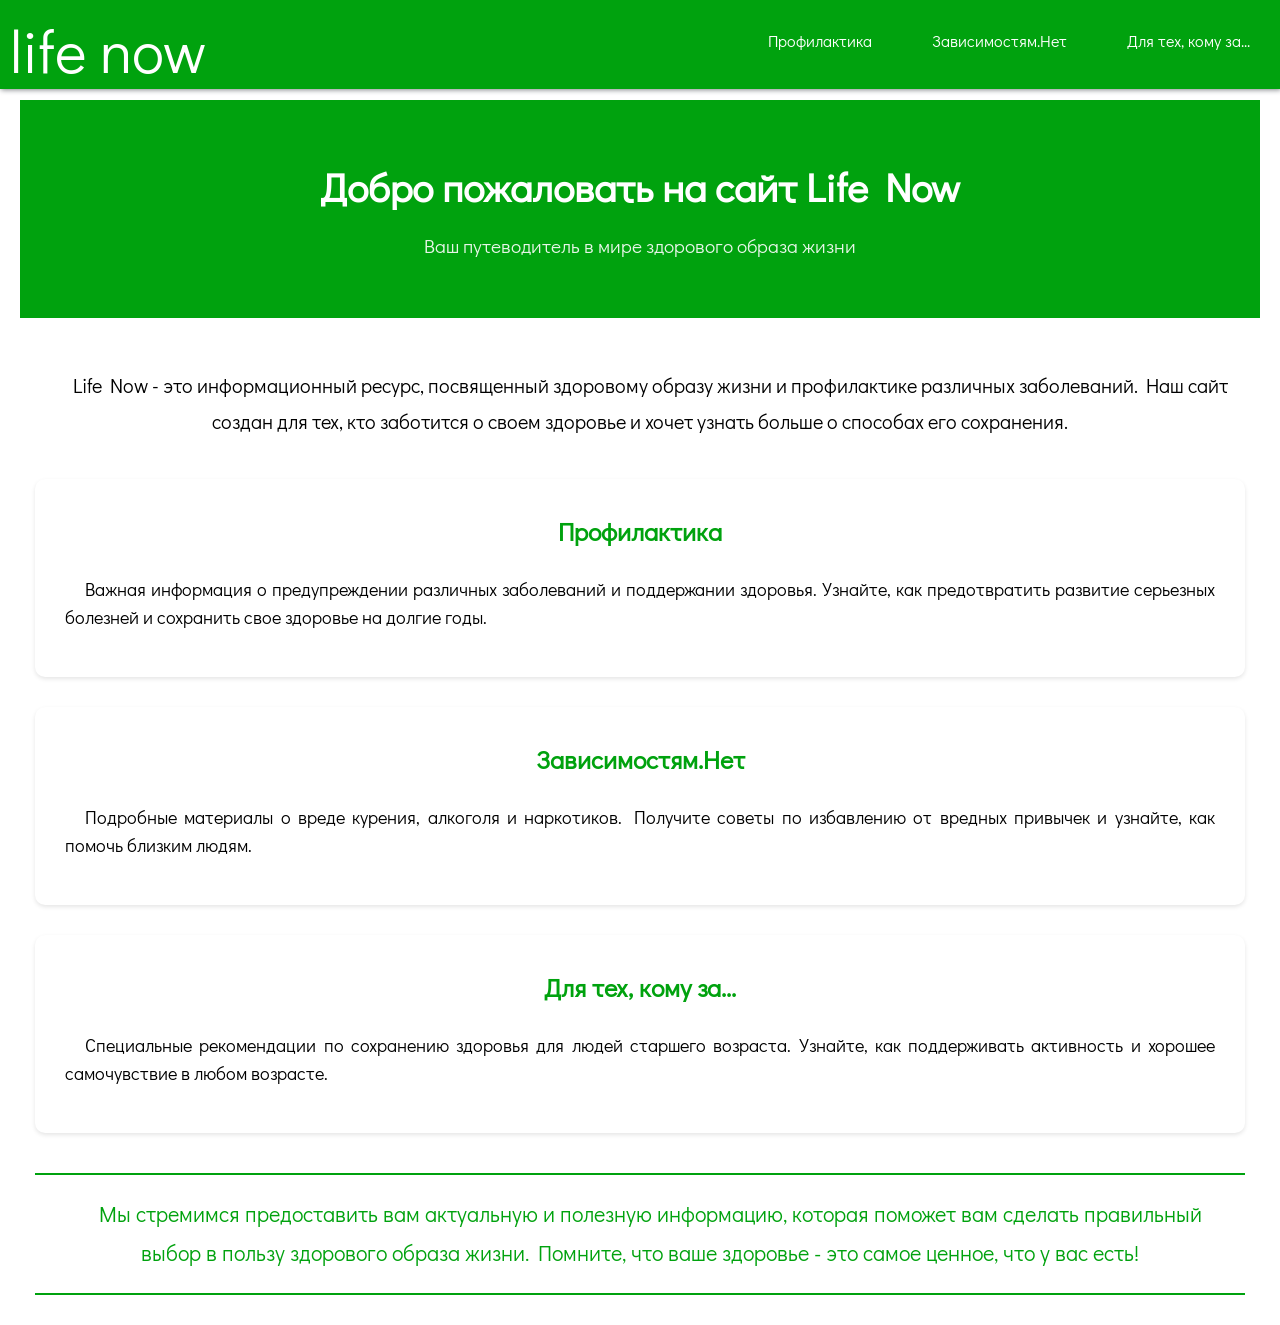
<file: index.html>
<!DOCTYPE html>
<html lang="ru">
<head>
    <meta charset="UTF-8">
    <meta http-equiv="X-UA-Compatible" content="IE=edge">
    <meta name="viewport" content="width=device-width, initial-scale=1.0">
    <title>Life Now - Здоровый образ жизни</title>
    <link rel="stylesheet" href="style.css">
</head>
<body>
    <header class="header">
        <a href="#" class="logo">life now</a>

        <input class="side-menu" type="checkbox" id="side-menu"/>
        <label class="hamb" for="side-menu"><span class="hamb-line"></span></label>
        
        <nav class="nav">
            <ul class="menu">
                <li><a href="prevention_ZO.html">Профилактика</a></li>
                <li><a href="prevention_SMOKING.html">Зависимостям.Нет</a></li>
                <li><a href="for-older.html">Для тех, кому за...</a></li>
            </ul>
        </nav>
    </header>

    <main>
        <div class="hero-section">
            <h1>Добро пожаловать на сайт Life Now</h1>
            <p class="hero-text">Ваш путеводитель в мире здорового образа жизни</p>
        </div>

        <div class="text">
            <div class="intro-section">
                <p>Life Now - это информационный ресурс, посвященный здоровому образу жизни и профилактике различных заболеваний. Наш сайт создан для тех, кто заботится о своем здоровье и хочет узнать больше о способах его сохранения.</p>
            </div>
            
            <div class="info-sections">
                <div class="info-section">
                    <h3 class="section-title">Профилактика</h3>
                    <p>Важная информация о предупреждении различных заболеваний и поддержании здоровья. Узнайте, как предотвратить развитие серьезных болезней и сохранить свое здоровье на долгие годы.</p>
                </div>

                <div class="info-section">
                    <h3 class="section-title">Зависимостям.Нет</h3>
                    <p>Подробные материалы о вреде курения, алкоголя и наркотиков. Получите советы по избавлению от вредных привычек и узнайте, как помочь близким людям.</p>
                </div>

                <div class="info-section">
                    <h3 class="section-title">Для тех, кому за...</h3>
                    <p>Специальные рекомендации по сохранению здоровья для людей старшего возраста. Узнайте, как поддерживать активность и хорошее самочувствие в любом возрасте.</p>
                </div>
            </div>

            <p class="motivation">Мы стремимся предоставить вам актуальную и полезную информацию, которая поможет вам сделать правильный выбор в пользу здорового образа жизни. Помните, что ваше здоровье - это самое ценное, что у вас есть!</p>
        </div>
    </main>
</body>
</html>
</file>
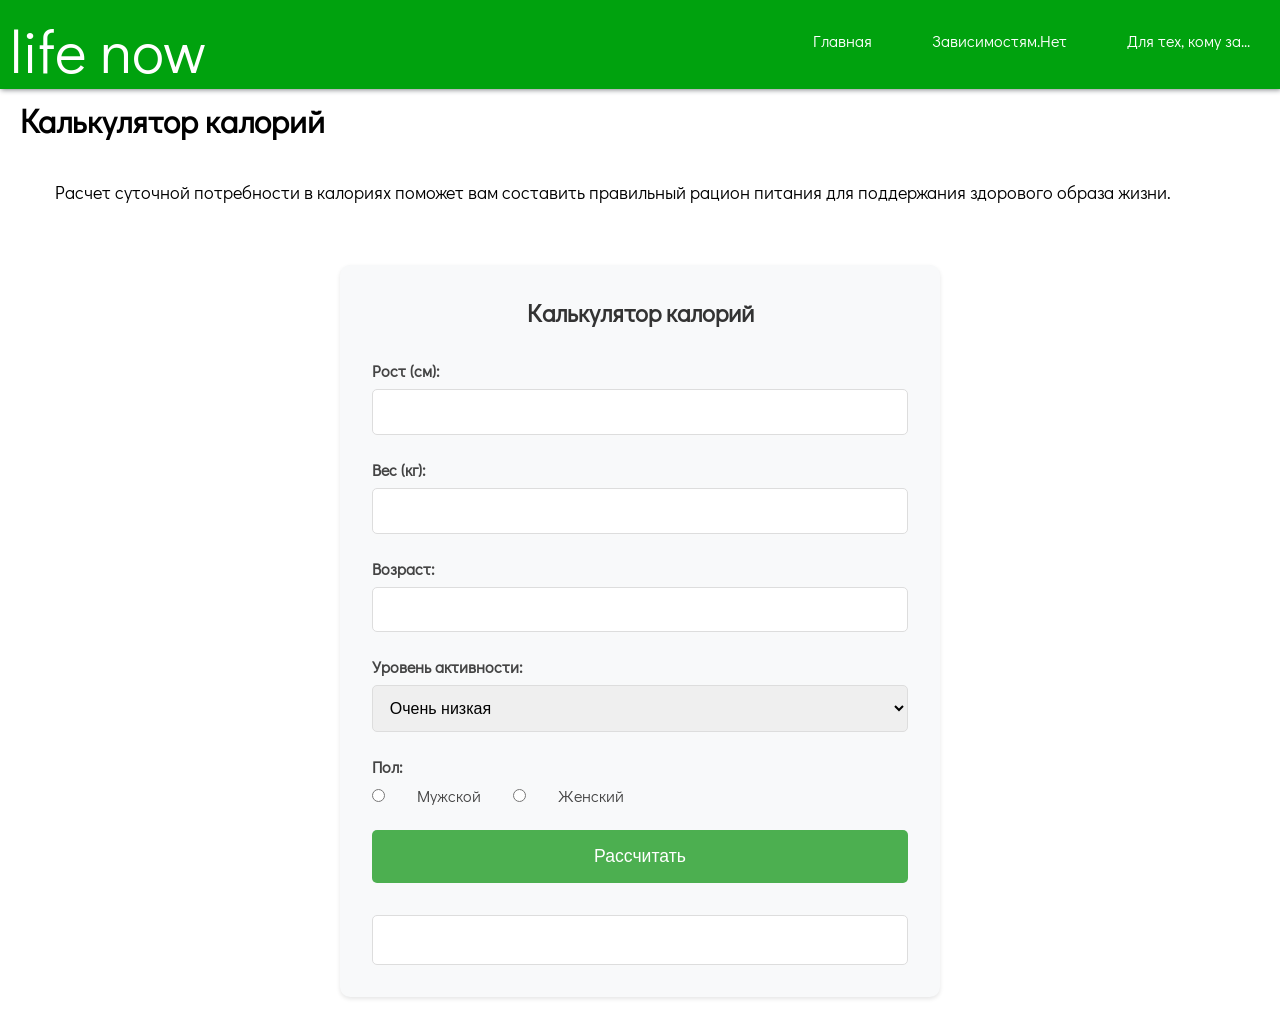
<file: calorie_calculator.html>
<!DOCTYPE html>
<html lang="ru">
<head>
    <meta charset="UTF-8">
    <meta http-equiv="X-UA-Compatible" content="IE=edge">
    <meta name="viewport" content="width=device-width, initial-scale=1.0">
    <title>Калькулятор калорий</title>
    <link rel="stylesheet" href="style.css">
</head>
<body>
    <header class="header">
        <a href="index.html" class="logo">life now</a>
        
        <input class="side-menu" type="checkbox" id="side-menu"/>
        <label class="hamb" for="side-menu"><span class="hamb-line"></span></label>

        <nav class="nav">
            <ul class="menu">
                <li><a href="index.html">Главная</a></li>
                <li><a href="prevention_SMOKING.html">Зависимостям.Нет</a></li>
                <li><a href="for-older.html">Для тех, кому за...</a></li>
            </ul>
        </nav>
    </header>

    <main>
        <h1>Калькулятор калорий</h1>
        <div class="text">
            <p>Расчет суточной потребности в калориях поможет вам составить правильный рацион питания для поддержания здорового образа жизни.</p>
        </div>
        
        <div class="calculator-section">
            <h2>Калькулятор калорий</h2>
            <form id="calorieCalculator" class="calculator-form">
                <div class="form-group">
                    <label for="height">Рост (см):</label>
                    <input type="number" id="height" name="height" required min="100" max="250">
                </div>
                
                <div class="form-group">
                    <label for="weight">Вес (кг):</label>
                    <input type="number" id="weight" name="weight" required min="30" max="200">
                </div>
                
                <div class="form-group">
                    <label for="age">Возраст:</label>
                    <input type="number" id="age" name="age" required min="18" max="100">
                </div>
                
                <div class="form-group">
                    <label for="activity">Уровень активности:</label>
                    <select id="activity" name="activity" required>
                        <option value="очень низкая">Очень низкая</option>
                        <option value="низкая">Низкая</option>
                        <option value="средняя">Средняя</option>
                        <option value="высокая">Высокая</option>
                    </select>
                </div>
                
                <div class="form-group">
                    <label>Пол:</label>
                    <div class="radio-group">
                        <input type="radio" id="male" name="gender" value="male" required>
                        <label for="male">Мужской</label>
                        <input type="radio" id="female" name="gender" value="female" required>
                        <label for="female">Женский</label>
                    </div>
                </div>
                
                <button type="submit" class="calculate-btn">Рассчитать</button>
            </form>
            
            <div id="result" class="result-section"></div>
        </div>

    </main>

    <script>
        document.getElementById('calorieCalculator').addEventListener('submit', function(e) {
            e.preventDefault();
            
            const formData = {
                height: document.getElementById('height').value,
                weight: document.getElementById('weight').value,
                age: document.getElementById('age').value,
                activity: document.getElementById('activity').value,
                gender: document.querySelector('input[name="gender"]:checked').value
            };

            // Отправляем запрос на PHP-скрипт
            fetch('/calculate.php', {
                method: 'POST',
                headers: {
                    'Content-Type': 'application/json',
                },
                body: JSON.stringify(formData)
            })
            .then(response => response.json())
            .then(data => {
                if (data.error) {
                    document.getElementById('result').innerHTML = 'Ошибка: ' + data.error;
                } else {
                    document.getElementById('result').innerHTML = data.message;
                }
            })
            .catch(error => {
                document.getElementById('result').innerHTML = 'Произошла ошибка при расчете. Пожалуйста, попробуйте позже.';
                console.error('Ошибка:', error);
            });
        });
    </script>
</body>
</html>
</file>
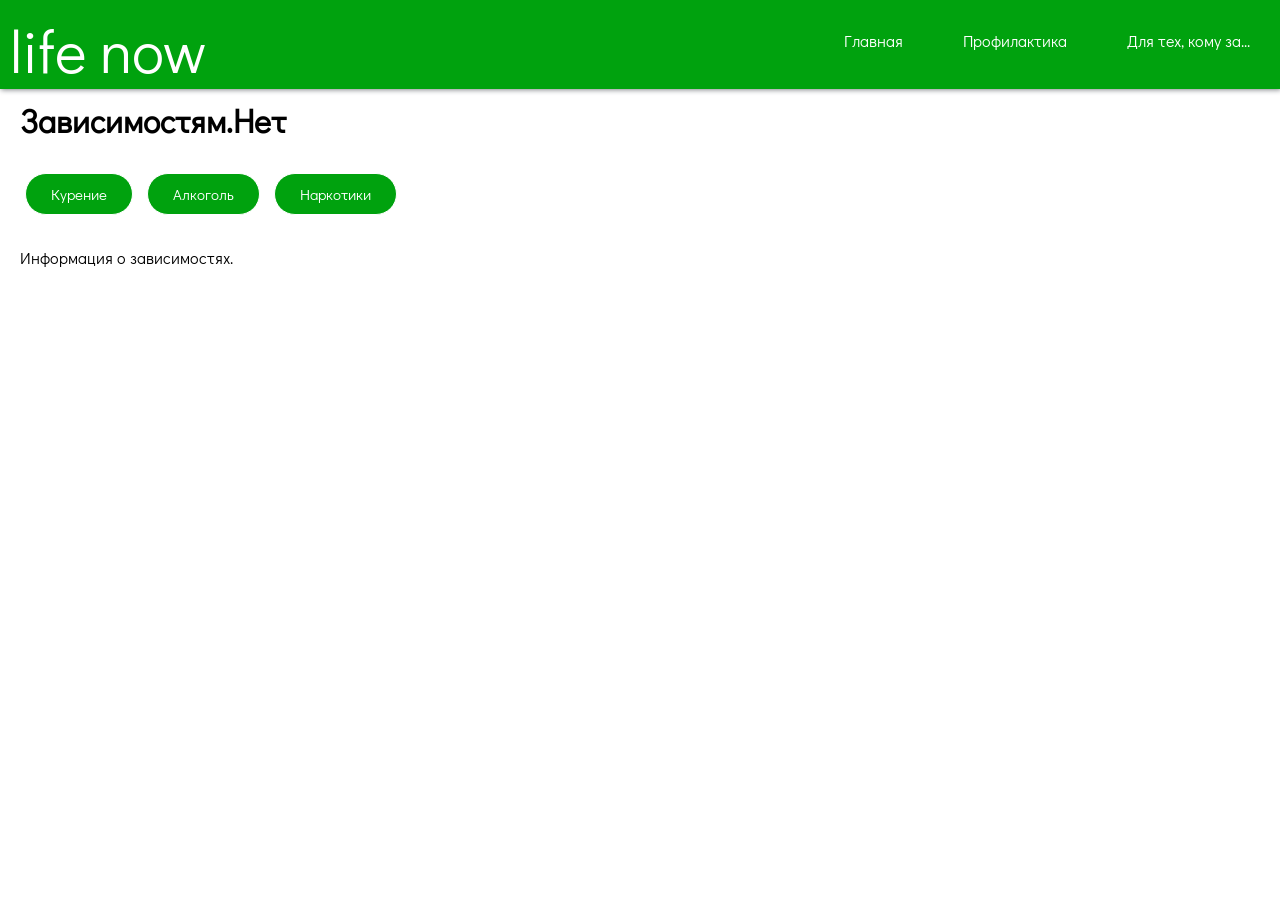
<file: dependencies.html>
<!DOCTYPE html>
<html lang="ru">
<head>
    <meta charset="UTF-8">
    <meta http-equiv="X-UA-Compatible" content="IE=edge">
    <meta name="viewport" content="width=device-width, initial-scale=1.0">
    <title>Зависимостям.Нет</title>
    <link rel="stylesheet" href="style.css">
</head>
<body>
    <header class="header">
        
        <a href="index.html" class="logo">life now</a>

        <input class="side-menu" type="checkbox" id="side-menu"/>
        <label class="hamb" for="side-menu"><span class="hamb-line"></span></label>
        
        <nav class="nav">
            <ul class="menu">
                <li><a href="index.html">Главная</a></li>
                <li><a href="prevention_ZO.html">Профилактика</a></li>
                <li><a href="for-older.html">Для тех, кому за...</a></li>
            </ul>
        </nav>
    </header>

    <main>
        <h1>Зависимостям.Нет</h1>
        <div class="navigation-buttons">
            <a href="prevention_SMOKING.html" class="my-button">Курение</a>
            <a href="prevention_ALCOHOL.html" class="my-button">Алкоголь</a>
            <a href="prevention_DRUGS.html" class="my-button">Наркотики</a>
        </div>
        <p>Информация о зависимостях.</p>
    </main>
</body>
</html>
</file>
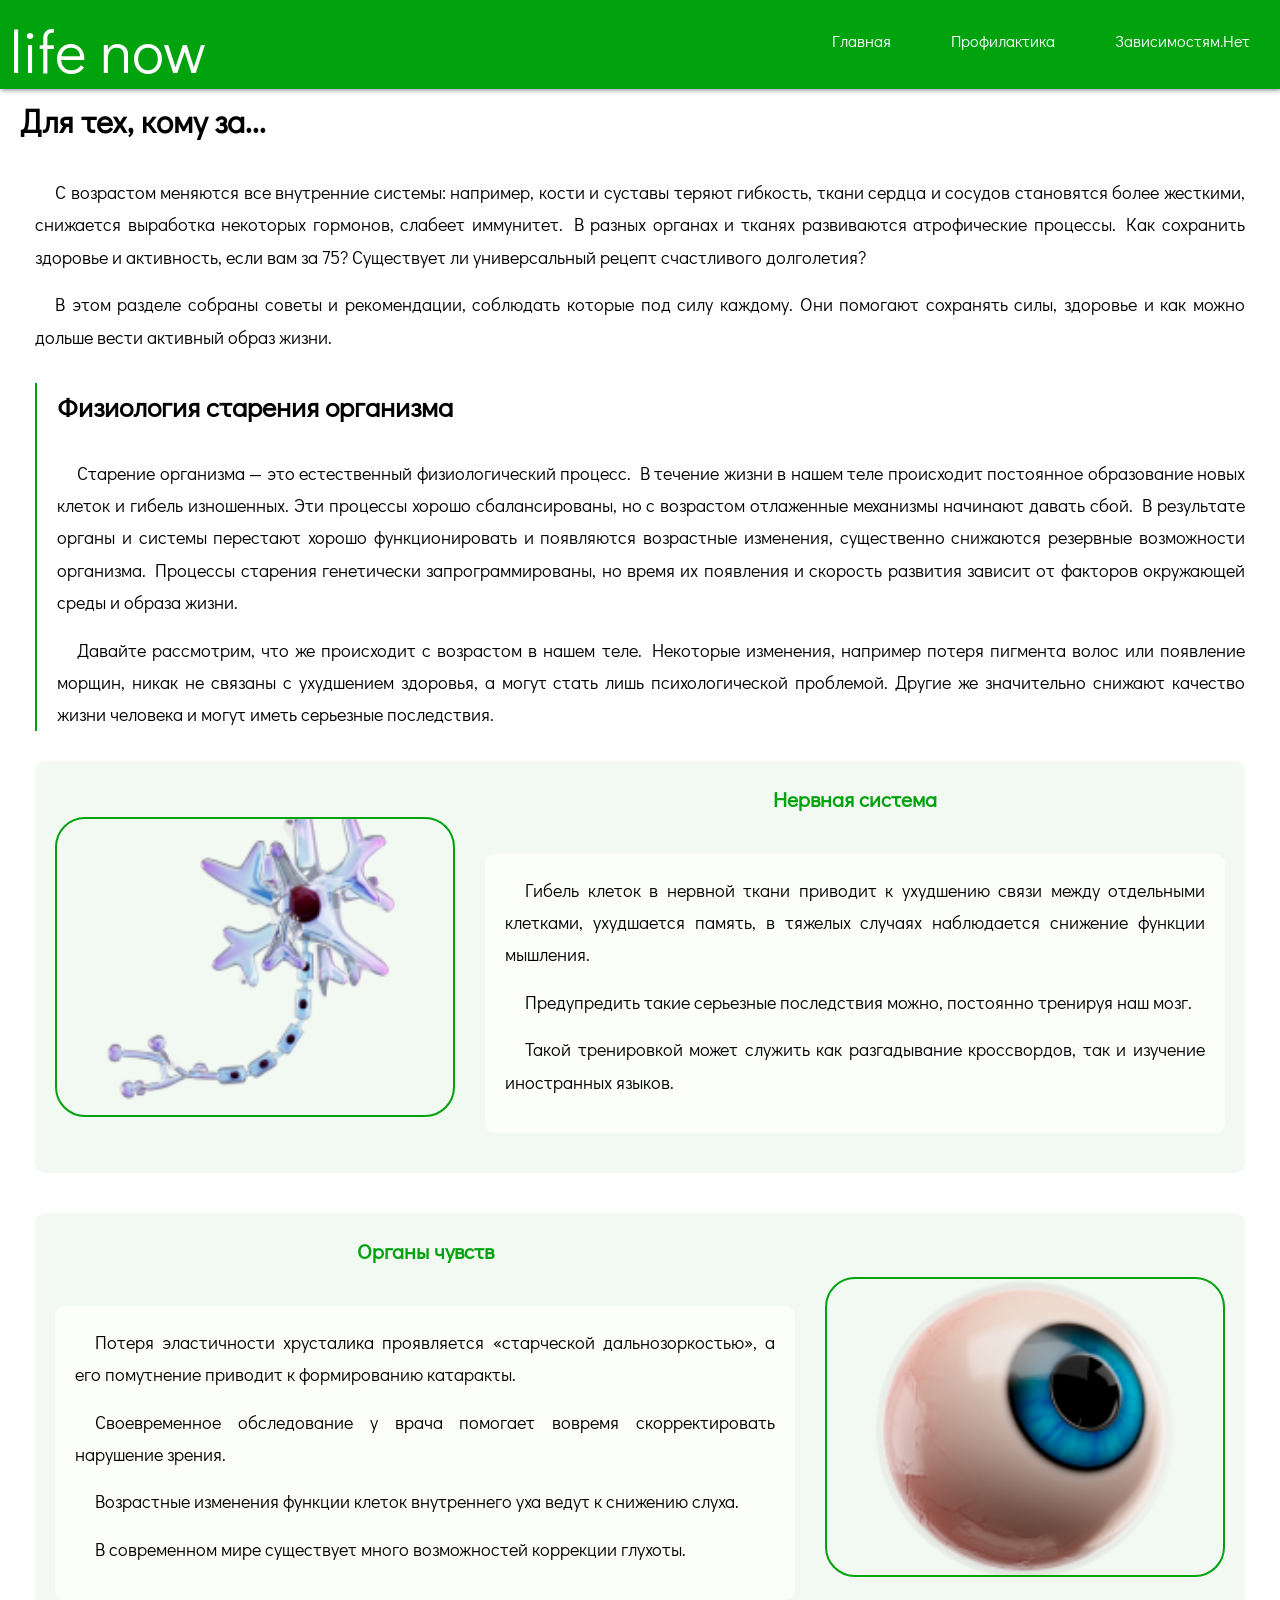
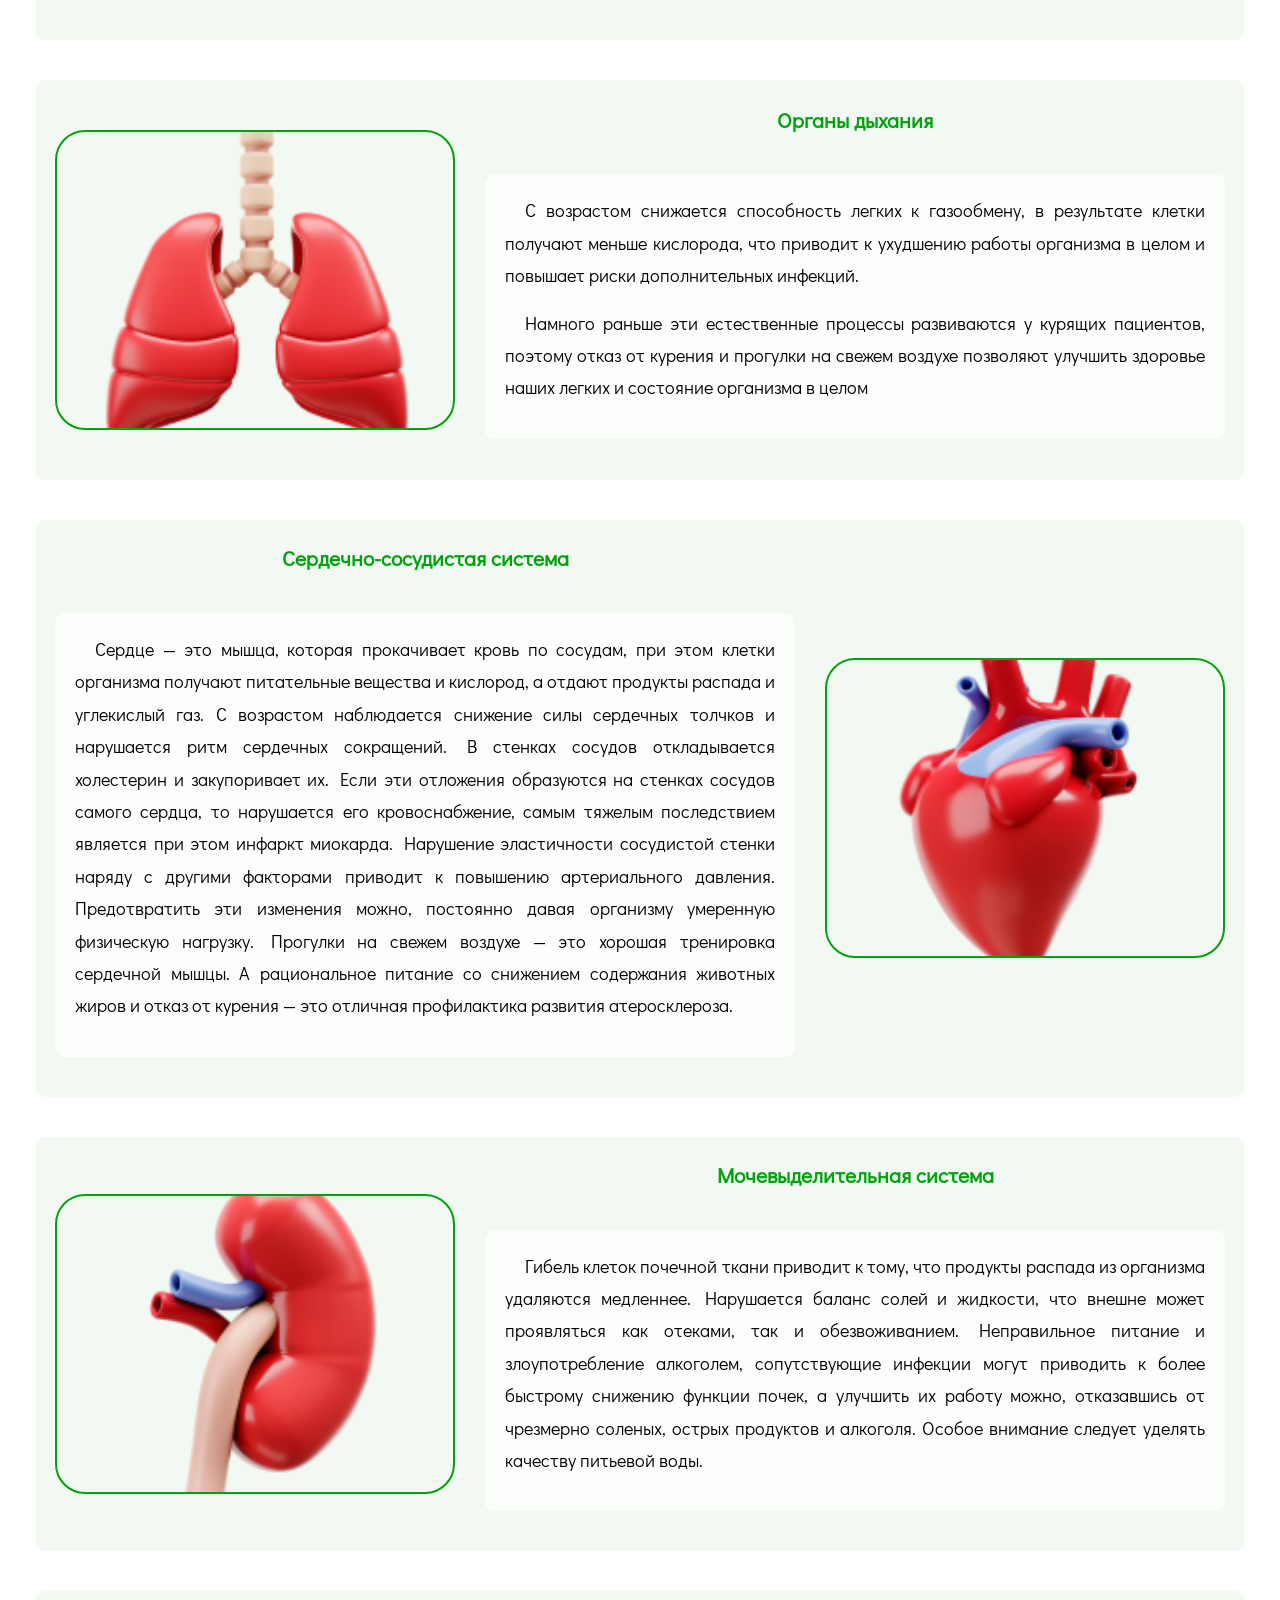
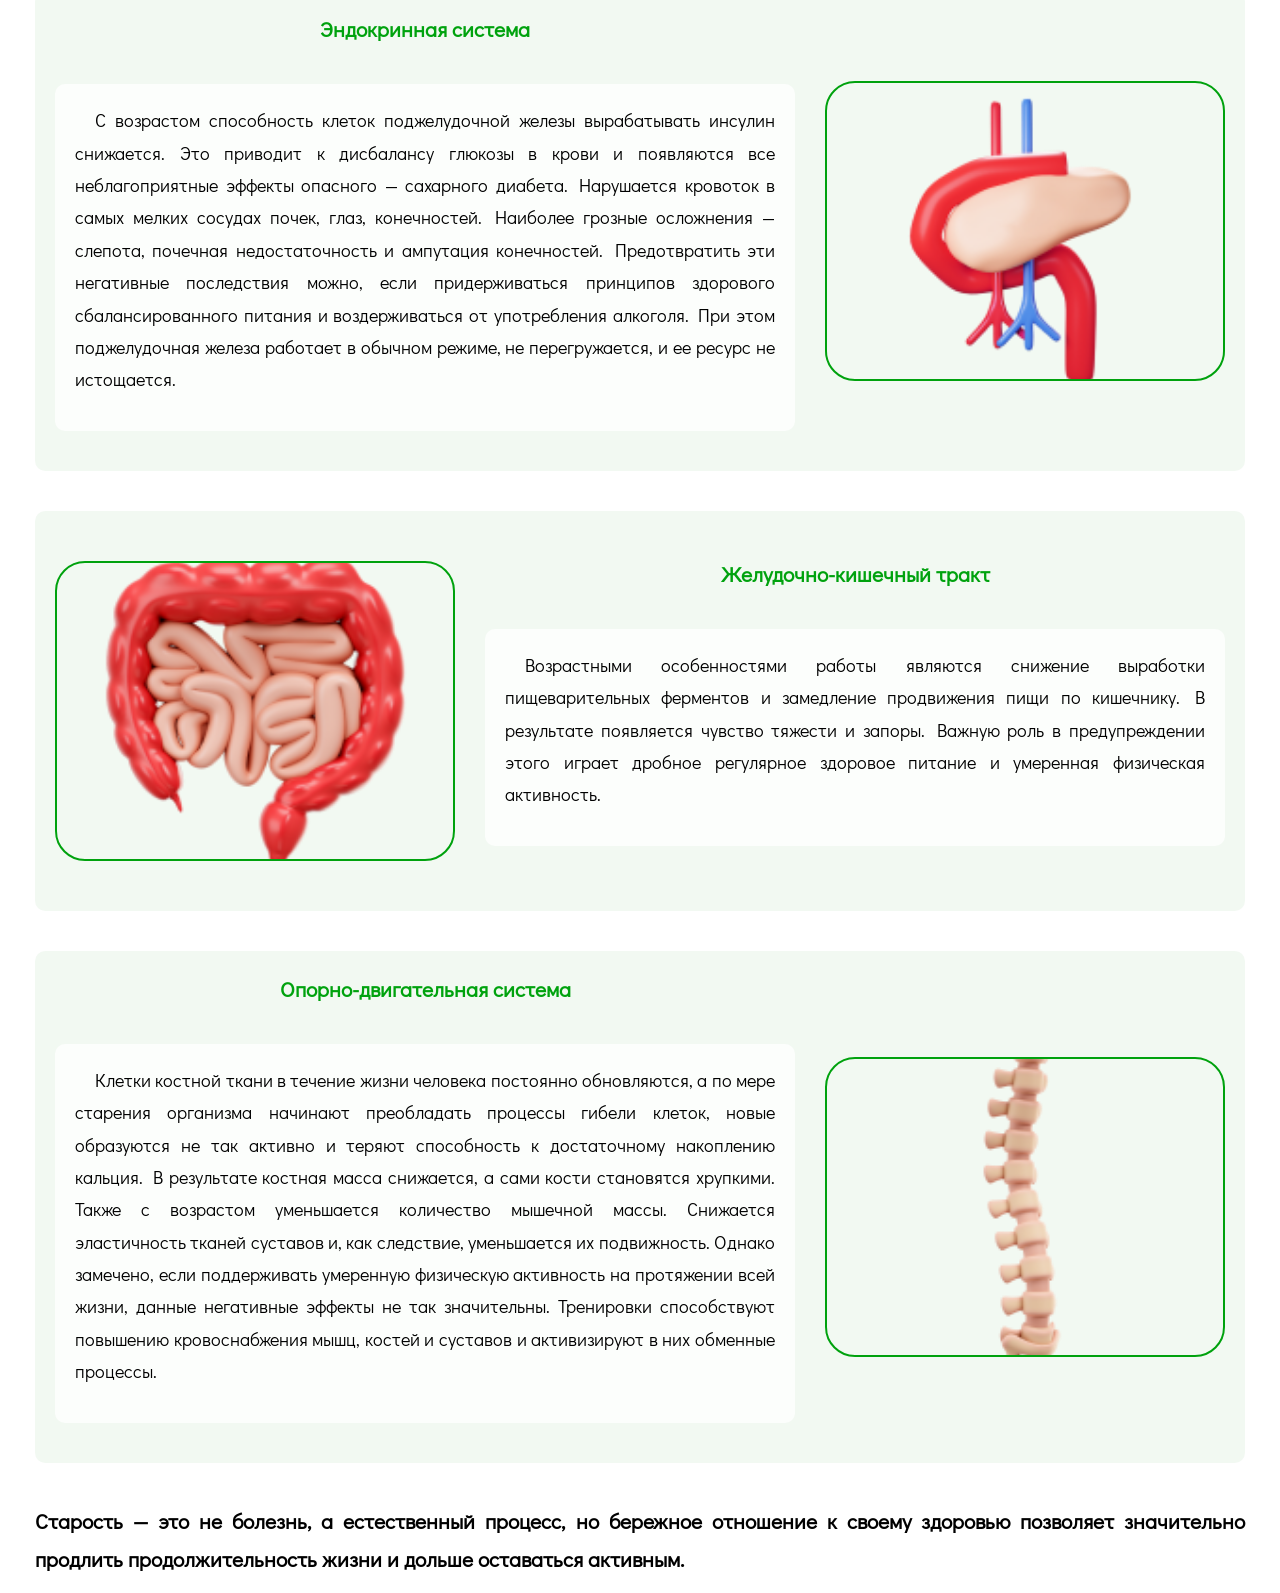
<file: for-older.html>
<!DOCTYPE html>
<html lang="ru">
<head>
    <meta charset="UTF-8">
    <meta http-equiv="X-UA-Compatible" content="IE=edge">
    <meta name="viewport" content="width=device-width, initial-scale=1.0">
    <title>Для тех, кому за...</title>
    <link rel="stylesheet" href="style.css">
</head>
<body>
    <header class="header">
        <a href="index.html" class="logo">life now</a>

        <input class="side-menu" type="checkbox" id="side-menu"/>
        <label class="hamb" for="side-menu"><span class="hamb-line"></span></label>
        
        <nav class="nav">
            <ul class="menu">
                <li><a href="index.html">Главная</a></li>
                <li><a href="prevention_ZO.html">Профилактика</a></li>
                <li><a href="prevention_SMOKING.html">Зависимостям.Нет</a></li>
            </ul>
        </nav>
    </header>
        <main>
            <h1>Для тех, кому за...</h1>
                <div class="text">
                    <p>С возрастом меняются все внутренние системы: например, кости и суставы теряют гибкость, ткани сердца и сосудов становятся более жесткими, снижается выработка некоторых гормонов, слабеет иммунитет. В разных органах и тканях развиваются атрофические процессы. Как сохранить здоровье и активность, если вам за 75? Существует ли универсальный рецепт счастливого долголетия?</p>
                    <p>В этом разделе собраны советы и рекомендации, соблюдать которые под силу каждому. Они помогают сохранять силы, здоровье и как можно дольше вести активный образ жизни.</p>
                    

                    <div class="bordered-section">
                        <h2>Физиология старения организма</h2>
                            <p>Старение организма — это естественный физиологический процесс. В течение жизни в нашем теле происходит постоянное образование новых клеток и гибель изношенных. Эти процессы хорошо сбалансированы, но с возрастом отлаженные механизмы начинают давать сбой. В результате органы и системы перестают хорошо функционировать и появляются возрастные изменения, существенно снижаются резервные возможности организма. Процессы старения генетически запрограммированы, но время их появления и скорость развития зависит от факторов окружающей среды и образа жизни.</p>
                            <p>Давайте рассмотрим, что же происходит с возрастом в нашем теле. Некоторые изменения, например потеря пигмента волос или появление морщин, никак не связаны с ухудшением здоровья, а могут стать лишь психологической проблемой. Другие же значительно снижают качество жизни человека и могут иметь серьезные последствия.</p>
                    </div>
                    
                    
        
                    <div class="section-with-image">
                        <div class="section-image">
                            <img src="img/old1.png" alt="Нервная система">
                        </div>
                        <div class="section-content">
                            <h3>Нервная система</h3>
                            <div class="info-box">
                                <p>Гибель клеток в нервной ткани приводит к ухудшению связи между отдельными клетками, ухудшается память, в тяжелых случаях наблюдается снижение функции мышления. 
                                <p>Предупредить такие серьезные последствия можно, постоянно тренируя наш мозг.</p>
                                <p>Такой тренировкой может служить как разгадывание кроссвордов, так и изучение иностранных языков.</p>
                            </div>
                        </div>
                    </div>
        
                    <div class="section-with-image reverse">
                        <div class="section-image">
                            <img src="img/old2.png" alt="Органы чувств">
                        </div>
                        <div class="section-content">
                            <h3>Органы чувств</h3>
                            <div class="info-box">
                                <p>Потеря эластичности хрусталика проявляется «старческой дальнозоркостью», а его помутнение приводит к формированию катаракты. 
                                <p>Своевременное обследование у врача помогает вовремя скорректировать нарушение зрения.</p> 
                                <p>Возрастные изменения функции клеток внутреннего уха ведут к снижению слуха.</p>
                                <p>В современном мире существует много возможностей коррекции глухоты.</p>
                            </div>
                        </div>
                    </div>

                    <div class="section-with-image">
                        <div class="section-image">
                            <img src="img/old3.png" alt="Органы дыхания">
                        </div>
                        <div class="section-content">
                            <h3>Органы дыхания</h3>
                            <div class="info-box">
                                <p>С возрастом снижается способность легких к газообмену, в результате клетки получают меньше кислорода, что приводит к ухудшению работы организма в целом и повышает риски дополнительных инфекций.</p>
                                <p>Намного раньше эти естественные процессы развиваются у курящих пациентов, поэтому отказ от курения и прогулки на свежем воздухе позволяют улучшить здоровье наших легких и состояние организма в целом</p>
                            </div>
                        </div>
                    </div>

                    <div class="section-with-image reverse">
                        <div class="section-image">
                            <img src="img/old4.png" alt="Сердечно-сосудистая система">
                        </div>
                        <div class="section-content">
                            <h3>Сердечно-сосудистая система</h3>
                            <div class="info-box">
                                <p>Сердце — это мышца, которая прокачивает кровь по сосудам, при этом клетки организма получают питательные вещества и кислород, а отдают продукты распада и углекислый газ. С возрастом наблюдается снижение силы сердечных толчков и нарушается ритм сердечных сокращений. В стенках сосудов откладывается холестерин и закупоривает их. Если эти отложения образуются на стенках сосудов самого сердца, то нарушается его кровоснабжение, самым тяжелым последствием является при этом инфаркт миокарда. Нарушение эластичности сосудистой стенки наряду с другими факторами приводит к повышению артериального давления. Предотвратить эти изменения можно, постоянно давая организму умеренную физическую нагрузку. Прогулки на свежем воздухе — это хорошая тренировка сердечной мышцы. А рациональное питание со снижением содержания животных жиров и отказ от курения — это отличная профилактика развития атеросклероза.</p>
                            </div>
                        </div>
                    </div>

                    <div class="section-with-image">
                        <div class="section-image">
                            <img src="img/old5.png" alt="Мочевыделительная система">
                        </div>
                        <div class="section-content">
                            <h3>Мочевыделительная система</h3>
                            <div class="info-box">
                                <p>Гибель клеток почечной ткани приводит к тому, что продукты распада из организма удаляются медленнее. Нарушается баланс солей и жидкости, что внешне может проявляться как отеками, так и обезвоживанием. Неправильное питание и злоупотребление алкоголем, сопутствующие инфекции могут приводить к более быстрому снижению функции почек, а улучшить их работу можно, отказавшись от чрезмерно соленых, острых продуктов и алкоголя. Особое внимание следует уделять качеству питьевой воды.</p>
                            </div>
                        </div>
                    </div>

                    <div class="section-with-image reverse">
                        <div class="section-image">
                            <img src="img/old6.png" alt="Эндокринная система">
                        </div>
                        <div class="section-content">
                            <h3>Эндокринная система</h3>
                            <div class="info-box">
                                <p>С возрастом способность клеток поджелудочной железы вырабатывать инсулин снижается. Это приводит к дисбалансу глюкозы в крови и появляются все неблагоприятные эффекты опасного — сахарного диабета. Нарушается кровоток в самых мелких сосудах почек, глаз, конечностей. Наиболее грозные осложнения — слепота, почечная недостаточность и ампутация конечностей. Предотвратить эти негативные последствия можно, если придерживаться принципов здорового сбалансированного питания и воздерживаться от употребления алкоголя. При этом поджелудочная железа работает в обычном режиме, не перегружается, и ее ресурс не истощается.</p>
                            </div>
                        </div>
                    </div>

                    <div class="section-with-image">
                        <div class="section-image">
                            <img src="img/old7.png" alt="Желудочно-кишечный тракт">
                        </div>
                        <div class="section-content">
                            <h3>Желудочно-кишечный тракт</h3>
                            <div class="info-box">
                                <p>Возрастными особенностями работы являются снижение выработки пищеварительных ферментов и замедление продвижения пищи по кишечнику. В результате появляется чувство тяжести и запоры. Важную роль в предупреждении этого играет дробное регулярное здоровое питание и умеренная физическая активность.</p>
                            </div>
                        </div>
                    </div>

                    <div class="section-with-image reverse">
                        <div class="section-image">
                            <img src="img/old8.png" alt="Опорно-двигательная система">
                        </div>
                        <div class="section-content">
                            <h3>Опорно-двигательная система</h3>
                            <div class="info-box">
                                <p>Клетки костной ткани в течение жизни человека постоянно обновляются, а по мере старения организма начинают преобладать процессы гибели клеток, новые образуются не так активно и теряют способность к достаточному накоплению кальция. В результате костная масса снижается, а сами кости становятся хрупкими. Также с возрастом уменьшается количество мышечной массы. Снижается эластичность тканей суставов и, как следствие, уменьшается их подвижность. Однако замечено, если поддерживать умеренную физическую активность на протяжении всей жизни, данные негативные эффекты не так значительны. Тренировки способствуют повышению кровоснабжения мышц, костей и суставов и активизируют в них обменные процессы.</p>
                            </div>
                        </div>
                    </div>
        
                   

                    <h3>Старость — это не болезнь, а естественный процесс, но бережное отношение к своему здоровью позволяет значительно продлить продолжительность жизни и дольше оставаться активным.</h3>
                </div>
            </main>
        </body>
        </html> 
    </main>
</body>
</html>
</file>
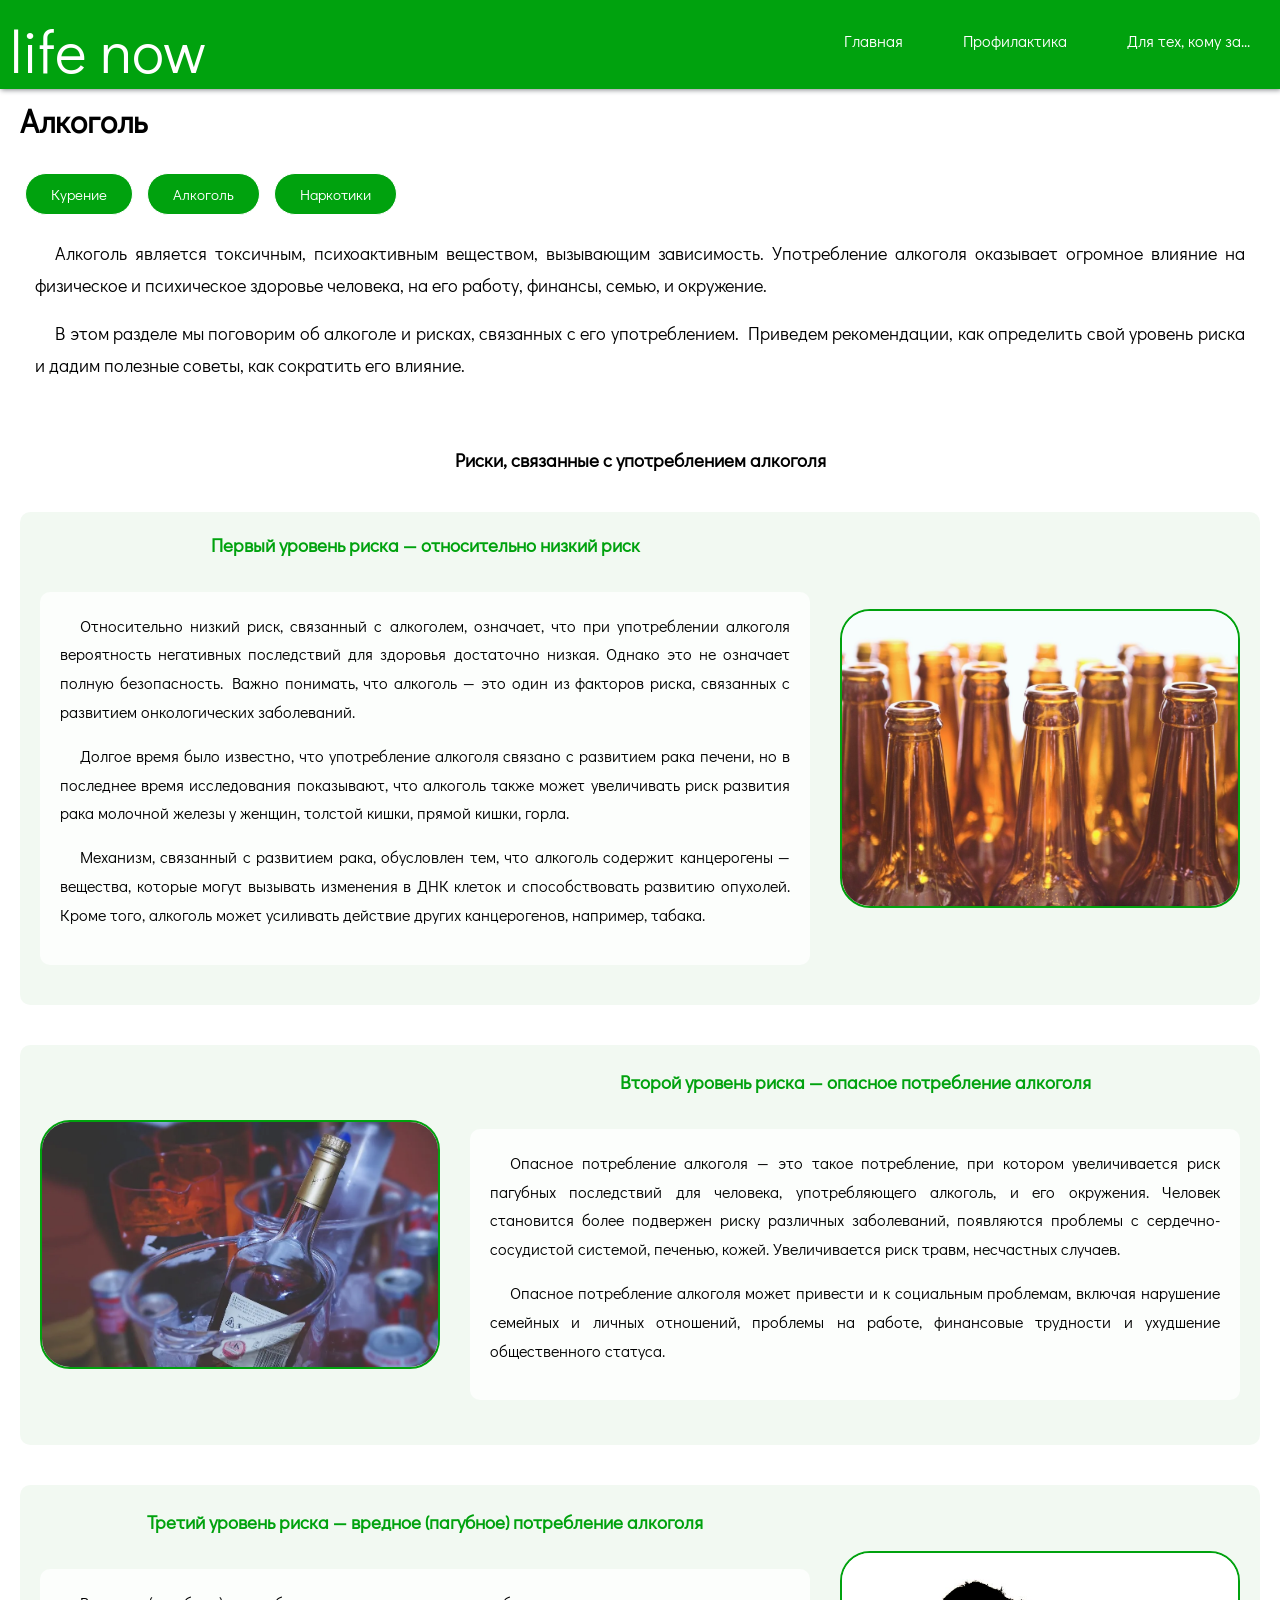
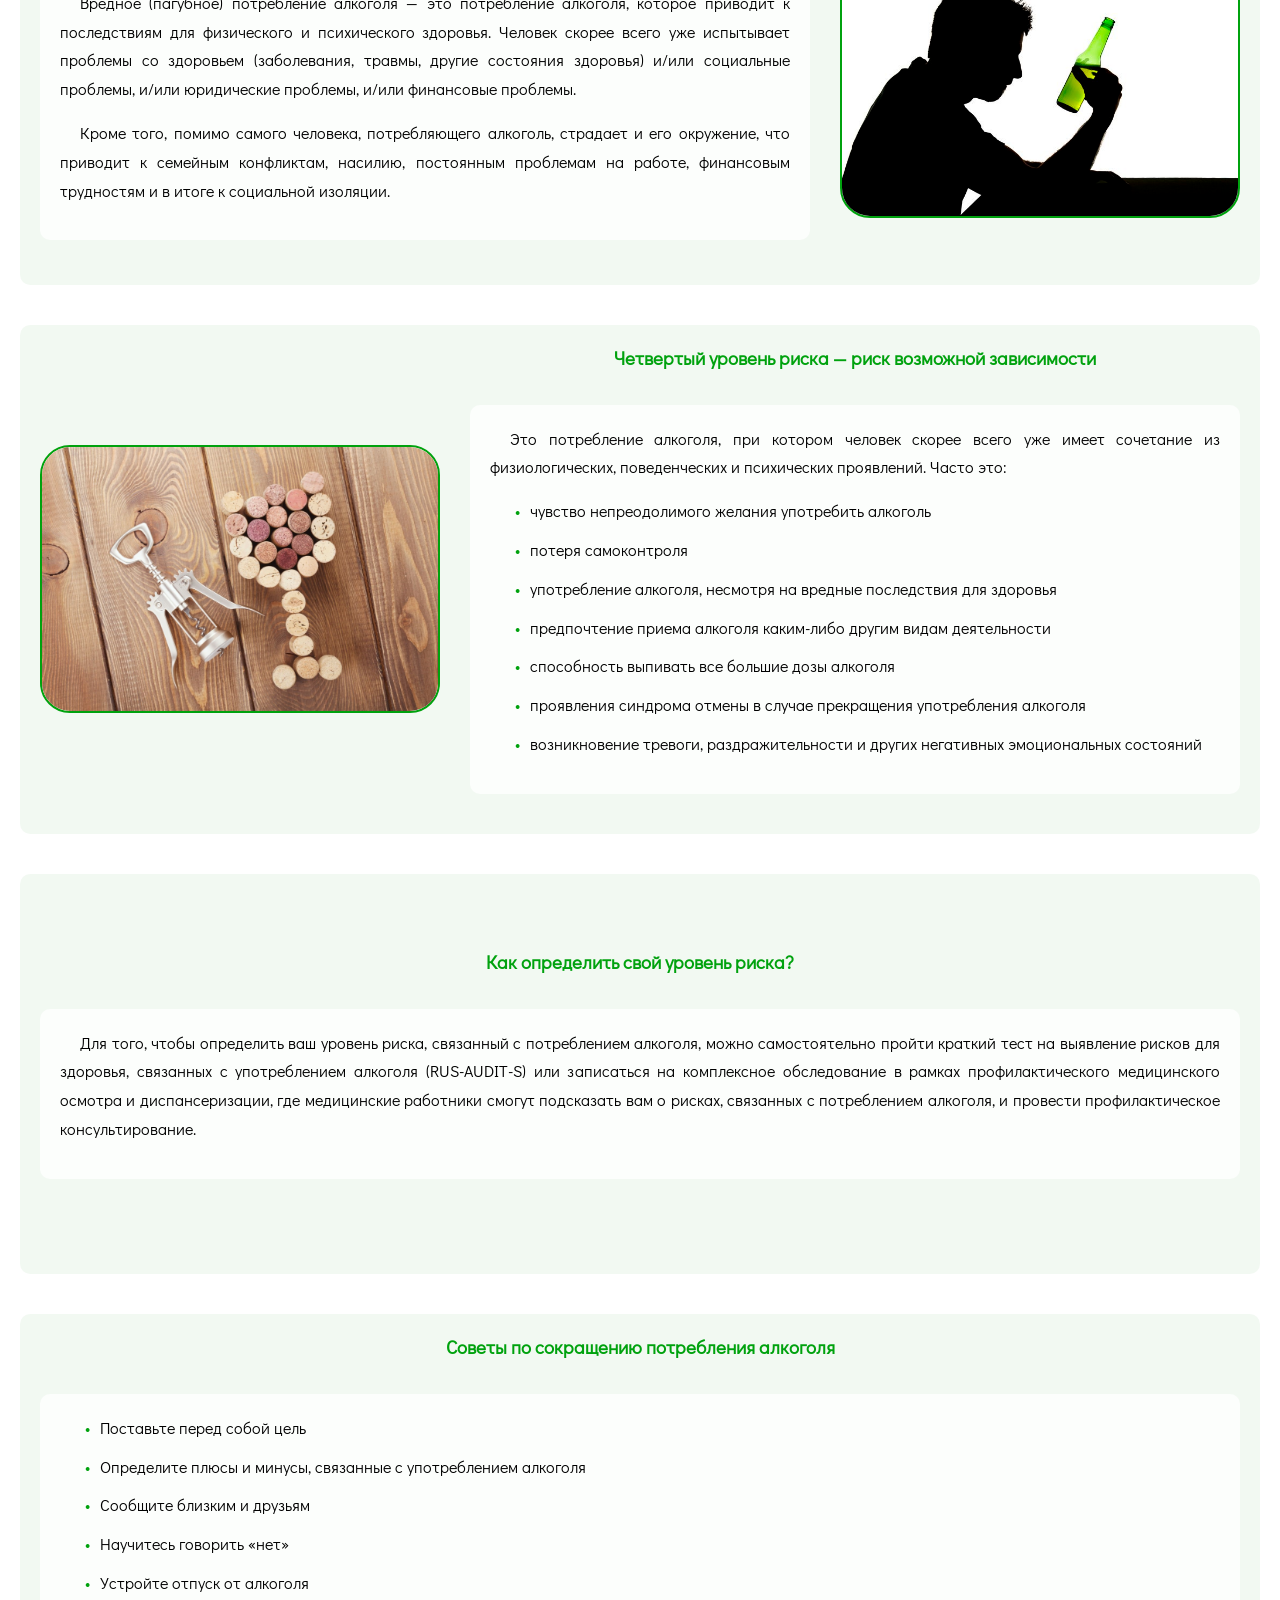
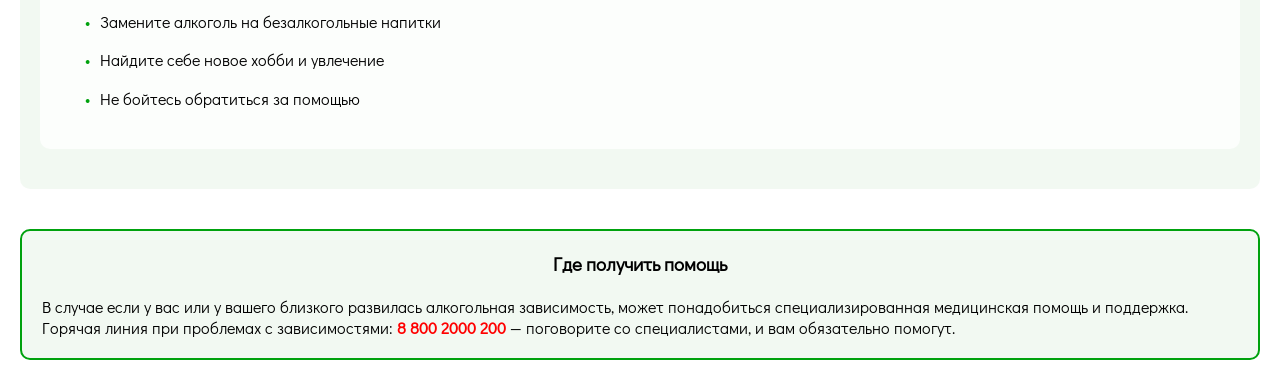
<file: prevention_ALCOHOL.html>
<!DOCTYPE html>
<html lang="ru">
<head>
    <meta charset="UTF-8">
    <meta name="viewport" content="width=device-width, initial-scale=1.0">
    <title>Алкоголь</title>
    <link rel="stylesheet" href="style.css">
</head>
<body>
    <header class="header">
        <a href="prevention_SMOKING.html" class="logo">life now</a>
        <input class="side-menu" type="checkbox" id="side-menu"/>
        <label class="hamb" for="side-menu"><span class="hamb-line"></span></label>
        <nav class="nav">
            <ul class="menu">
                <li><a href="index.html">Главная</a></li>
                <li><a href="prevention_ZO.html">Профилактика</a></li>
                <li><a href="for-older.html">Для тех, кому за...</a></li>
            </ul>
        </nav>
    </header>
    <main>
        <h1>Алкоголь</h1>
        <a href="prevention_SMOKING.html" class="my-button">Курение</a>
        <a href="prevention_ALCOHOL.html" class="my-button">Алкоголь</a>
        <a href="prevention_DRUGS.html" class="my-button">Наркотики</a>
    
            <div class="text">
        <p>Алкоголь является токсичным, психоактивным веществом, вызывающим зависимость. Употребление алкоголя оказывает огромное влияние на физическое и психическое здоровье человека, на его работу, финансы, семью, и окружение.</p>
            <p>В этом разделе мы поговорим об алкоголе и рисках, связанных с его употреблением. Приведем рекомендации, как определить свой уровень риска и дадим полезные советы, как сократить его влияние.</p>
        </div>
            <h3 class="centered-title">Риски, связанные с употреблением алкоголя</h3>

            <div class="section-with-image reverse">
                <div class="section-image">
                    <img src="img/alcoButilka.png" alt="Относительно низкий риск">
                </div>
                <div class="section-content">
                    <h3>Первый уровень риска — относительно низкий риск</h3>
                    <div class="info-box">
                        <p>Относительно низкий риск, связанный с алкоголем, означает, что при употреблении алкоголя вероятность негативных последствий для здоровья достаточно низкая. Однако это не означает полную безопасность. Важно понимать, что алкоголь — это один из факторов риска, связанных с развитием онкологических заболеваний.</p>
                        <p>Долгое время было известно, что употребление алкоголя связано с развитием рака печени, но в последнее время исследования показывают, что алкоголь также может увеличивать риск развития рака молочной железы у женщин, толстой кишки, прямой кишки, горла.</p>
                        <p>Механизм, связанный с развитием рака, обусловлен тем, что алкоголь содержит канцерогены — вещества, которые могут вызывать изменения в ДНК клеток и способствовать развитию опухолей. Кроме того, алкоголь может усиливать действие других канцерогенов, например, табака.</p>
                    </div>
                </div>
            </div>

            <div class="section-with-image">
                <div class="section-image">
                    <img src="img/alco3.webp" alt="Опасное потребление">
                </div>
                <div class="section-content">
                    <h3>Второй уровень риска — опасное потребление алкоголя</h3>
                    <div class="info-box">
                        <p>Опасное потребление алкоголя — это такое потребление, при котором увеличивается риск пагубных последствий для человека, употребляющего алкоголь, и его окружения. Человек становится более подвержен риску различных заболеваний, появляются проблемы с сердечно-сосудистой системой, печенью, кожей. Увеличивается риск травм, несчастных случаев.</p>
                        <p>Опасное потребление алкоголя может привести и к социальным проблемам, включая нарушение семейных и личных отношений, проблемы на работе, финансовые трудности и ухудшение общественного статуса.</p>
                    </div>
                </div>
            </div>

            <div class="section-with-image reverse">
                <div class="section-image">
                    <img src="img/alco4.jpg" alt="Вредное потребление">
                </div>
                <div class="section-content">
                    <h3>Третий уровень риска — вредное (пагубное) потребление алкоголя</h3>
                    <div class="info-box">
                        <p>Вредное (пагубное) потребление алкоголя — это потребление алкоголя, которое приводит к последствиям для физического и психического здоровья. Человек скорее всего уже испытывает проблемы со здоровьем (заболевания, травмы, другие состояния здоровья) и/или социальные проблемы, и/или юридические проблемы, и/или финансовые проблемы.</p>
                        <p>Кроме того, помимо самого человека, потребляющего алкоголь, страдает и его окружение, что приводит к семейным конфликтам, насилию, постоянным проблемам на работе, финансовым трудностям и в итоге к социальной изоляции.</p>
                    </div>
                </div>
            </div>

            <div class="section-with-image">
                <div class="section-image">
                    <img src="img/alcoProbki.png" alt="Риск возможной зависимости">
                </div>
                <div class="section-content">
                    <h3>Четвертый уровень риска — риск возможной зависимости</h3>
                    <div class="info-box">
                        <p>Это потребление алкоголя, при котором человек скорее всего уже имеет сочетание из физиологических, поведенческих и психических проявлений. Часто это:</p>
                        <ul>
                            <li>чувство непреодолимого желания употребить алкоголь</li>
                            <li>потеря самоконтроля</li>
                            <li>употребление алкоголя, несмотря на вредные последствия для здоровья</li>
                            <li>предпочтение приема алкоголя каким-либо другим видам деятельности</li>
                            <li>способность выпивать все большие дозы алкоголя</li>
                            <li>проявления синдрома отмены в случае прекращения употребления алкоголя</li>
                            <li>возникновение тревоги, раздражительности и других негативных эмоциональных состояний</li>
                        </ul>
                    </div>
                </div>
            </div>

            <div class="section-with-image reverse">
                <div class="section-content">
                    <h3>Как определить свой уровень риска?</h3>
                    <div class="info-box">
                        <p>Для того, чтобы определить ваш уровень риска, связанный с потреблением алкоголя, можно самостоятельно пройти краткий тест на выявление рисков для здоровья, связанных с употреблением алкоголя (RUS-AUDIT-S) или записаться на комплексное обследование в рамках профилактического медицинского осмотра и диспансеризации, где медицинские работники смогут подсказать вам о рисках, связанных с потреблением алкоголя, и провести профилактическое консультирование.</p>
                    </div>
                </div>
            </div>

            <div class="section-with-image">
                <div class="section-content">
                    <h3>Советы по сокращению потребления алкоголя</h3>
                    <div class="info-box">
                        <ul>
                            <li>Поставьте перед собой цель</li>
                            <li>Определите плюсы и минусы, связанные с употреблением алкоголя</li>
                            <li>Сообщите близким и друзьям</li>
                            <li>Научитесь говорить «нет»</li>
                            <li>Устройте отпуск от алкоголя</li>
                            <li>Замените алкоголь на безалкогольные напитки</li>
                            <li>Найдите себе новое хобби и увлечение</li>
                            <li>Не бойтесь обратиться за помощью</li>
                        </ul>
                    </div>
                </div>
            </div>

            <div class="help-section">
                <h3>Где получить помощь</h3>
                <p>В случае если у вас или у вашего близкого развилась алкогольная зависимость, может понадобиться специализированная медицинская помощь и поддержка. Горячая линия при проблемах с зависимостями: <span class="phone-number">8 800 2000 200</span> — поговорите со специалистами, и вам обязательно помогут.</p>
            </div>
        </div>
    </main>
</body>
</html>
</file>
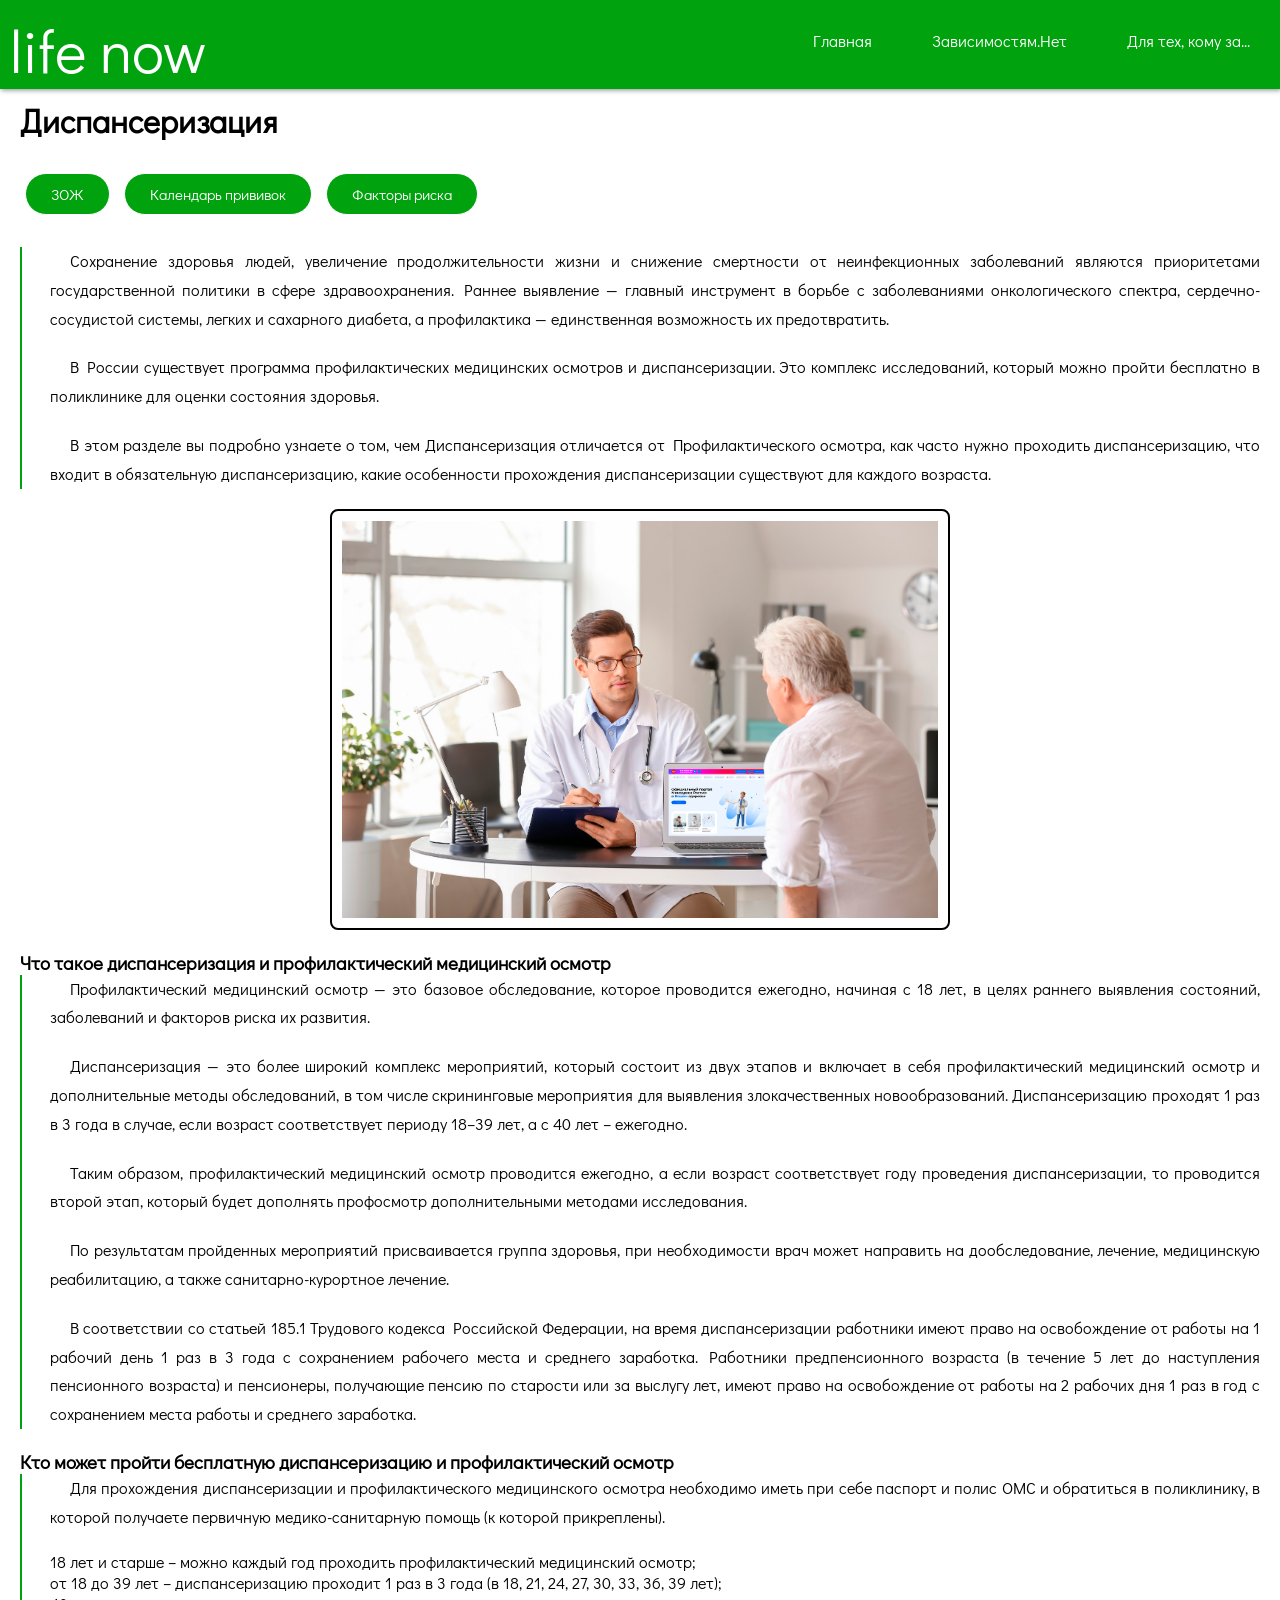
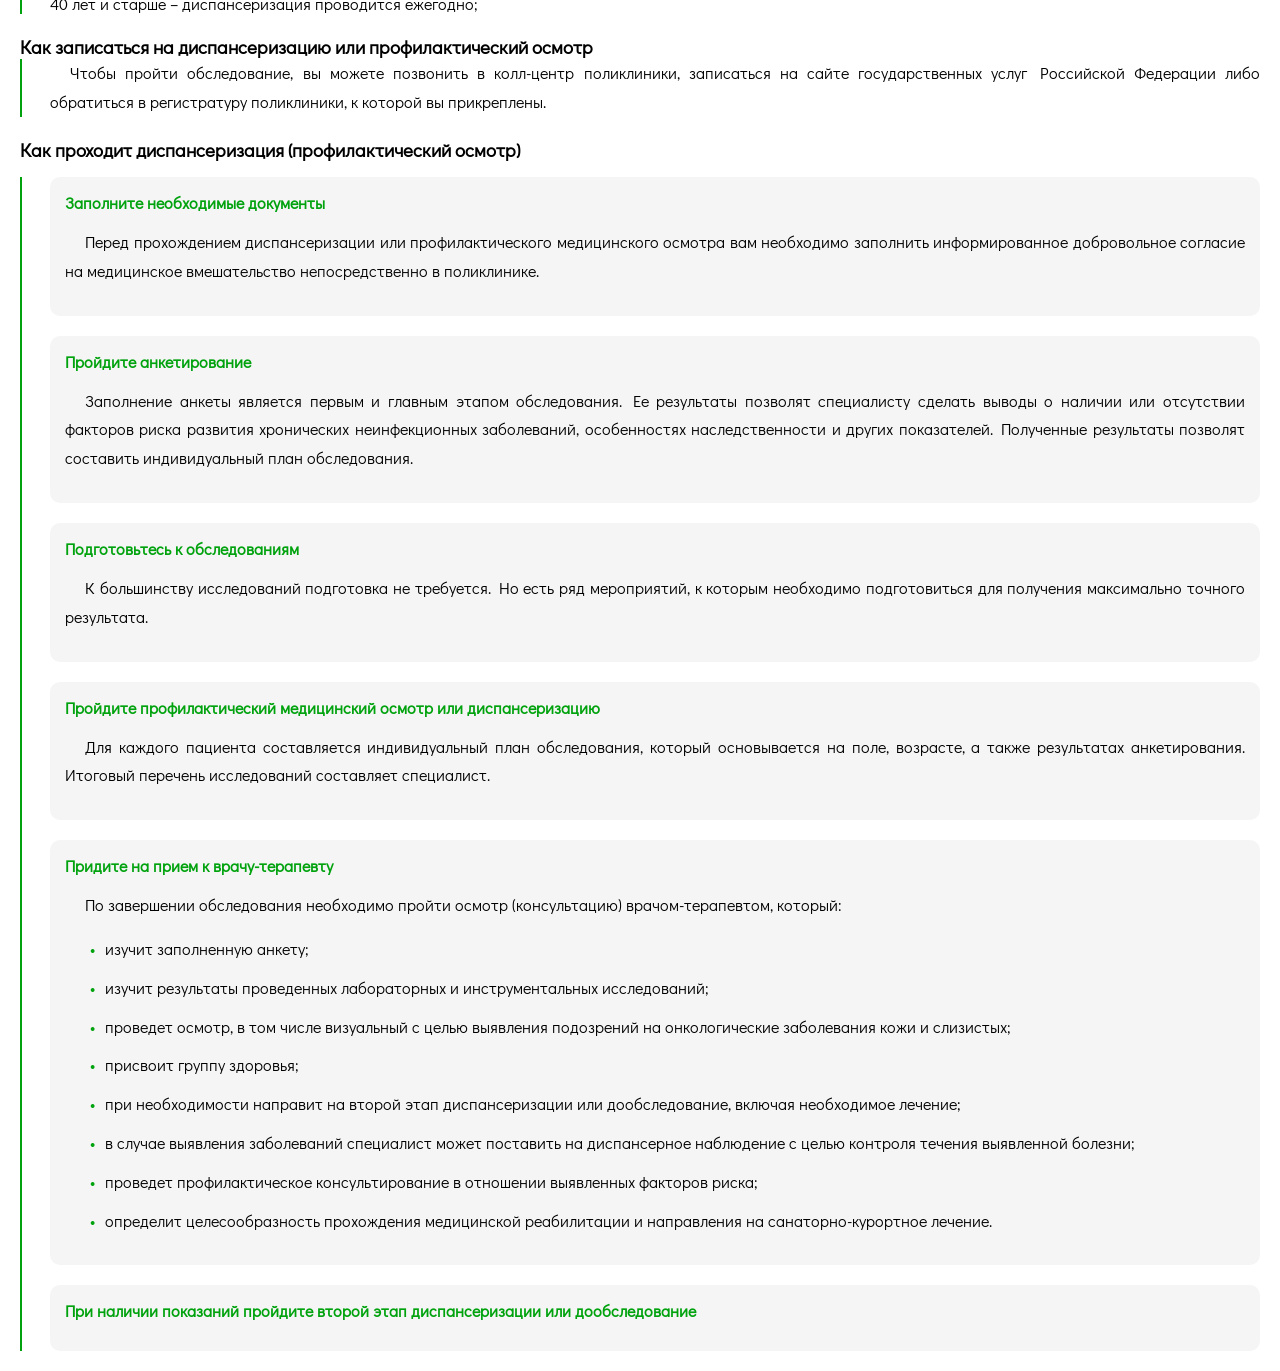
<file: prevention_DISP.html>
<!DOCTYPE html>
<html lang="ru">
<head>
    <meta charset="UTF-8">
    <meta http-equiv="X-UA-Compatible" content="IE=edge">
    <meta name="viewport" content="width=device-width, initial-scale=1.0">
    <title>Профилактика</title>
    <link rel="stylesheet" href="style.css">
</head>
<body>
    <header class="header">
        <a href="index.html" class="logo">life now</a>
        
        <input class="side-menu" type="checkbox" id="side-menu"/>
        <label class="hamb" for="side-menu"><span class="hamb-line"></span></label>

        <nav class="nav">
            <ul class="menu">
                <li><a href="index.html">Главная</a></li>
                <li><a href="dependencies.html">Зависимостям.Нет</a></li>
                <li><a href="for-older.html">Для тех, кому за...</a></li>
            </ul>
        </nav>
    </header>

    <main>
            
            <h1>Диспансеризация</h1>

            <div class="navigation-buttons">
        <a href="prevention_ZO.html" class="my-button">ЗОЖ</a>
        <a href="prevention_PRIV.html" class="my-button">Календарь прививок</a>
        <a href="prevention_FACT.html" class="my-button">Факторы риска</a> 
        </div>
            
            <div class="section">
                <p>Сохранение здоровья людей, увеличение продолжительности жизни и снижение смертности от неинфекционных заболеваний являются приоритетами государственной политики в сфере здравоохранения. Раннее выявление — главный инструмент в борьбе с заболеваниями онкологического спектра, сердечно-сосудистой системы, легких и сахарного диабета, а профилактика — единственная возможность их предотвратить.</p>
                <p>В России существует программа профилактических медицинских осмотров и диспансеризации. Это комплекс исследований, который можно пройти бесплатно в поликлинике для оценки состояния здоровья.</p>
                <p>В этом разделе вы подробно узнаете о том, чем Диспансеризация отличается от Профилактического осмотра, как часто нужно проходить диспансеризацию, что входит в обязательную диспансеризацию, какие особенности прохождения диспансеризации существуют для каждого возраста.</p>
        </div>

            <img src="img/Dispanserizatsiya-pervoe-foto.png" class="sidebar-image">

            <h3>Что такое диспансеризация и профилактический медицинский осмотр</h3>

            <div class="section"> 
                <p>Профилактический медицинский осмотр — это базовое обследование, которое проводится ежегодно, начиная с 18 лет, в целях раннего выявления состояний, заболеваний и факторов риска их развития.</p>
                <p>Диспансеризация — это более широкий комплекс мероприятий, который состоит из двух этапов и включает в себя профилактический медицинский осмотр и дополнительные методы обследований, в том числе скрининговые мероприятия для выявления злокачественных новообразований. Диспансеризацию проходят 1 раз в 3 года в случае, если возраст соответствует периоду 18–39 лет, а с 40 лет – ежегодно.</p>
                <p>Таким образом, профилактический медицинский осмотр проводится ежегодно, а если возраст соответствует году проведения диспансеризации, то проводится второй этап, который будет дополнять профосмотр дополнительными методами исследования.</p>
                <p>По результатам пройденных мероприятий присваивается группа здоровья, при необходимости врач может направить на дообследование, лечение, медицинскую реабилитацию, а также санитарно-курортное лечение.</p>
                <p>В соответствии со статьей 185.1 Трудового кодекса Российской Федерации, на время диспансеризации работники имеют право на освобождение от работы на 1 рабочий день 1 раз в 3 года с сохранением рабочего места и среднего заработка. Работники предпенсионного возраста (в течение 5 лет до наступления пенсионного возраста) и пенсионеры, получающие пенсию по старости или за выслугу лет, имеют право на освобождение от работы на 2 рабочих дня 1 раз в год с сохранением места работы и среднего заработка.</p>
            </div>

            <h3>Кто может пройти бесплатную диспансеризацию и профилактический осмотр</h3>
            <div class="section">
                <p>Для прохождения диспансеризации и профилактического медицинского осмотра необходимо иметь при себе паспорт и полис ОМС и обратиться в поликлинику, в которой получаете первичную медико-санитарную помощь (к которой прикреплены).</p>
                <ul>
                    <li>18 лет и старше – можно каждый год проходить профилактический медицинский осмотр;</li>
                    <li>от 18 до 39 лет – диспансеризацию проходит 1 раз в 3 года (в 18, 21, 24, 27, 30, 33, 36, 39 лет);</li>
                    <li>40 лет и старше – диспансеризация проводится ежегодно;</li>
                </ul>
        </div>

            <h3>Как записаться на диспансеризацию или профилактический осмотр</h3>

            <div class="section">
                <p>Чтобы пройти обследование, вы можете позвонить в колл-центр поликлиники, записаться на сайте государственных услуг Российской Федерации либо обратиться в регистратуру поликлиники, к которой вы прикреплены.</p>
            </div>


            <h3>Как проходит диспансеризация (профилактический осмотр)</h3>
            <div class="section">
                <div class="info-box">
                    <h4>Заполните необходимые документы</h4>
                    <p>Перед прохождением диспансеризации или профилактического медицинского осмотра вам необходимо заполнить информированное добровольное согласие на медицинское вмешательство непосредственно в поликлинике.</p>
                </div>

                <div class="info-box">
                    <h4>Пройдите анкетирование</h4>
                    <p>Заполнение анкеты является первым и главным этапом обследования. Ее результаты позволят специалисту сделать выводы о наличии или отсутствии факторов риска развития хронических неинфекционных заболеваний, особенностях наследственности и других показателей. Полученные результаты позволят составить индивидуальный план обследования.</p>
                </div>

                <div class="info-box">
                    <h4>Подготовьтесь к обследованиям</h4>
                    <p>К большинству исследований подготовка не требуется. Но есть ряд мероприятий, к которым необходимо подготовиться для получения максимально точного результата.</p>
                </div>

                <div class="info-box">
                    <h4>Пройдите профилактический медицинский осмотр или диспансеризацию</h4>
                    <p>Для каждого пациента составляется индивидуальный план обследования, который основывается на поле, возрасте, а также результатах анкетирования. Итоговый перечень исследований составляет специалист.</p>
                </div>

                <div class="info-box">
                    <h4>Придите на прием к врачу-терапевту</h4>
                    <p>По завершении обследования необходимо пройти осмотр (консультацию) врачом-терапевтом, который:</p>
                    <ul>
                        <li>изучит заполненную анкету;</li>
                        <li>изучит результаты проведенных лабораторных и инструментальных исследований;</li>
                        <li>проведет осмотр, в том числе визуальный с целью выявления подозрений на онкологические заболевания кожи и слизистых;</li>
                        <li>присвоит группу здоровья;</li>
                        <li>при необходимости направит на второй этап диспансеризации или дообследование, включая необходимое лечение;</li>
                        <li>в случае выявления заболеваний специалист может поставить на диспансерное наблюдение с целью контроля течения выявленной болезни;</li>
                        <li>проведет профилактическое консультирование в отношении выявленных факторов риска;</li>
                        <li>определит целесообразность прохождения медицинской реабилитации и направления на санаторно-курортное лечение.</li>
                    </ul>
                </div>

                <div class="info-box">
                    <h4>При наличии показаний пройдите второй этап диспансеризации или дообследование</h4>
                </div>
            </div>
        </div>
    </main>
</body>
</html>
</file>
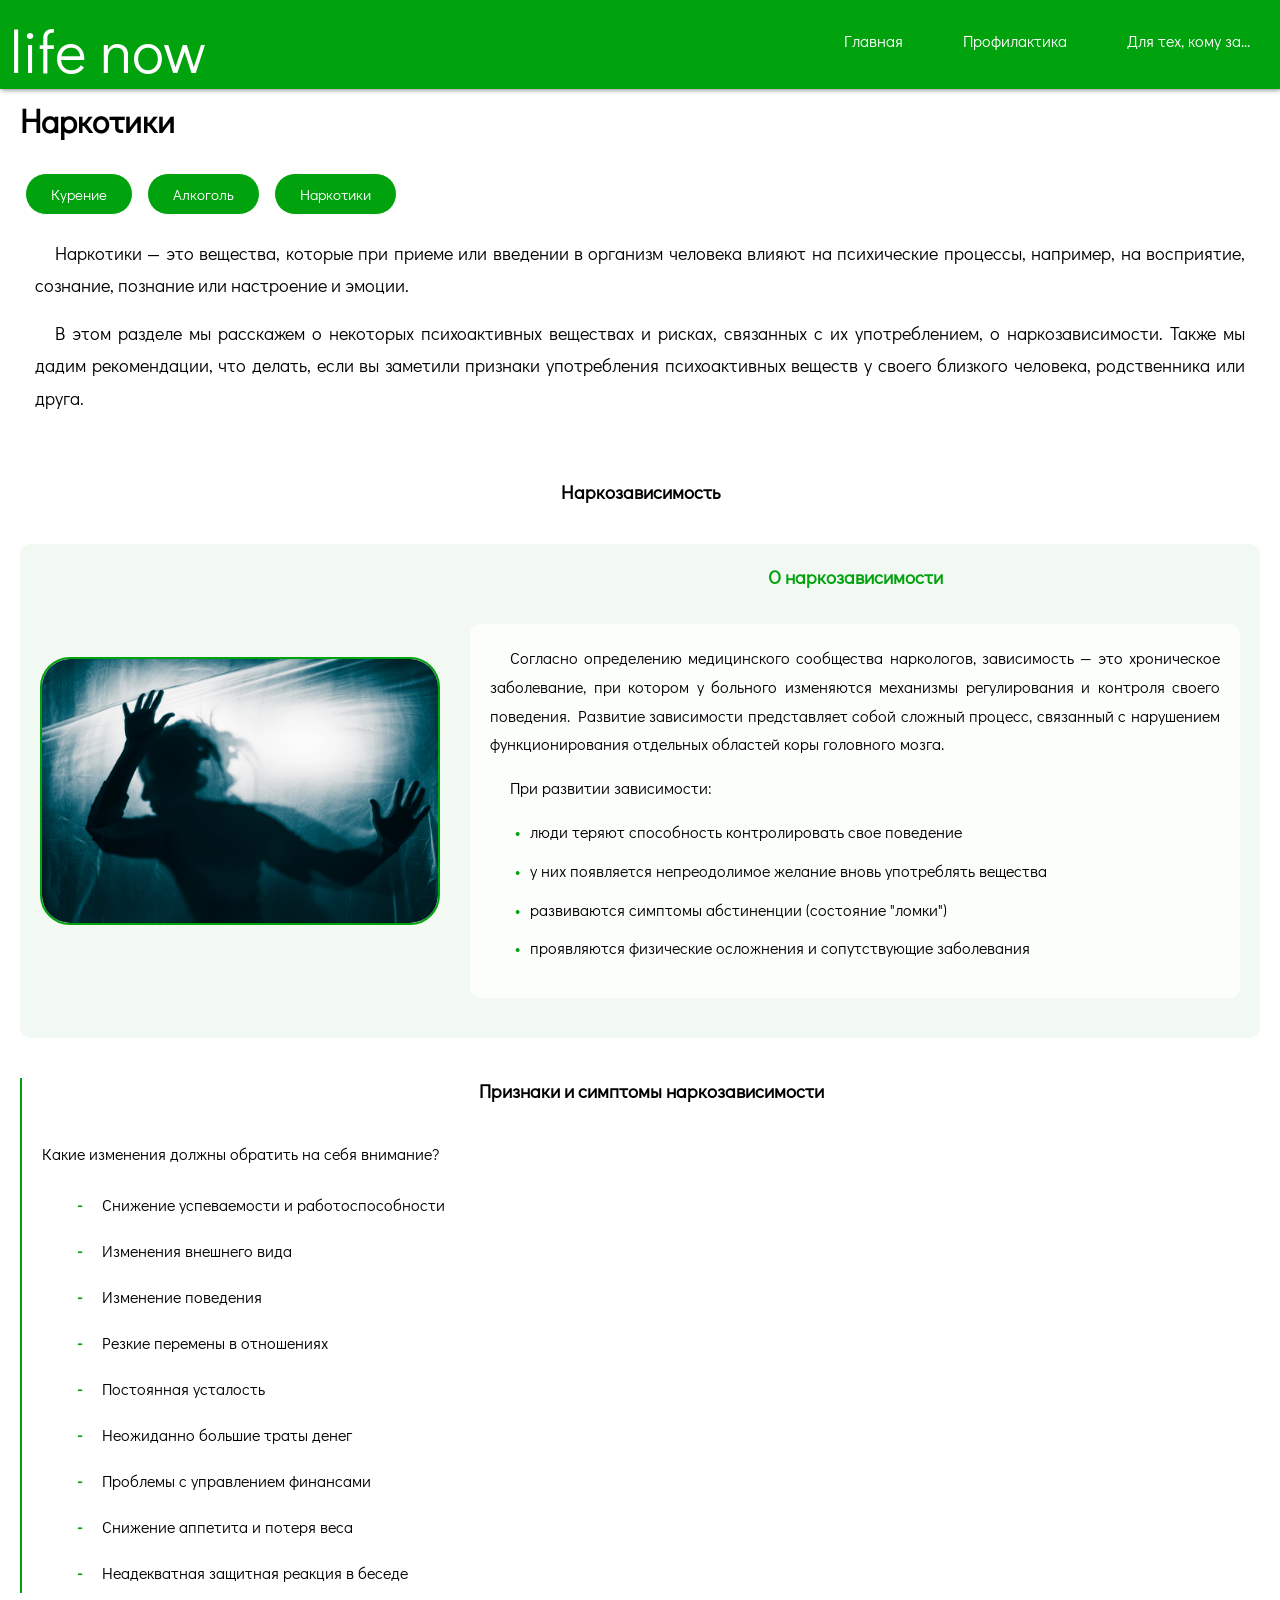
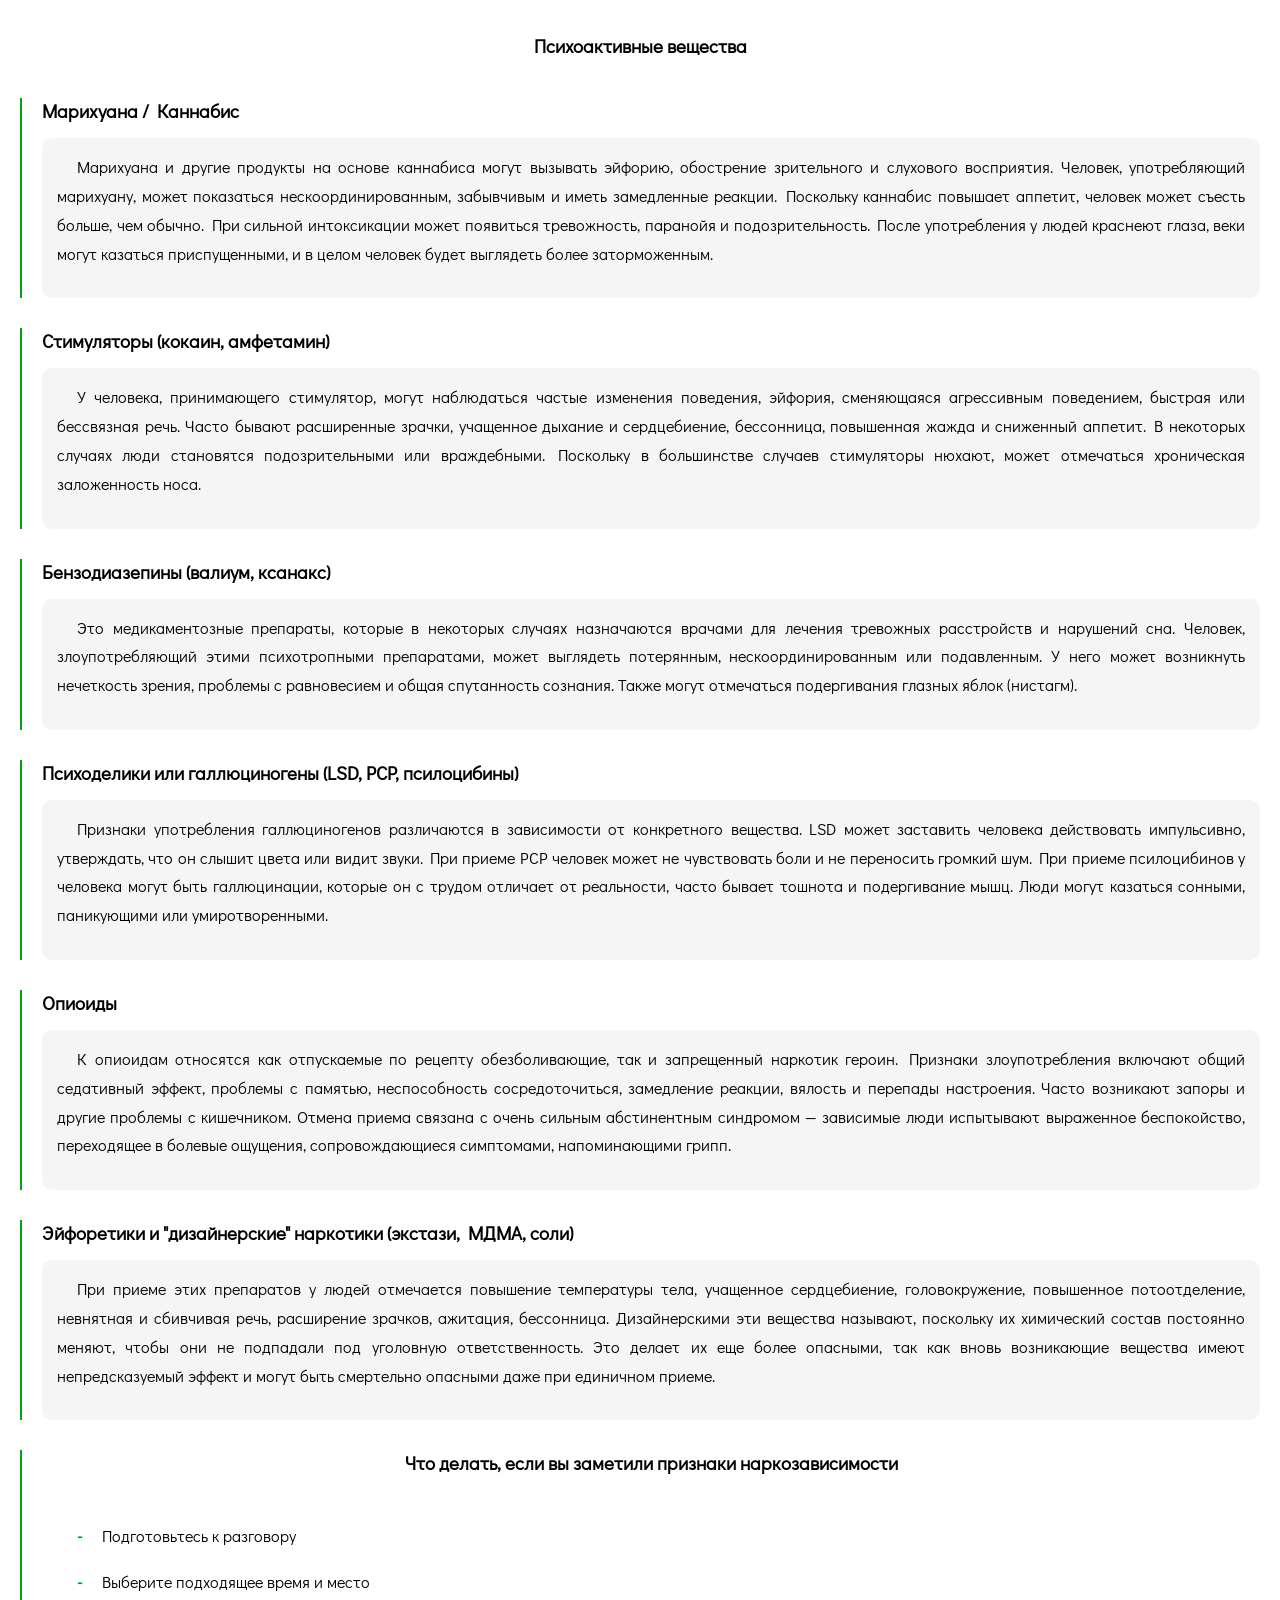
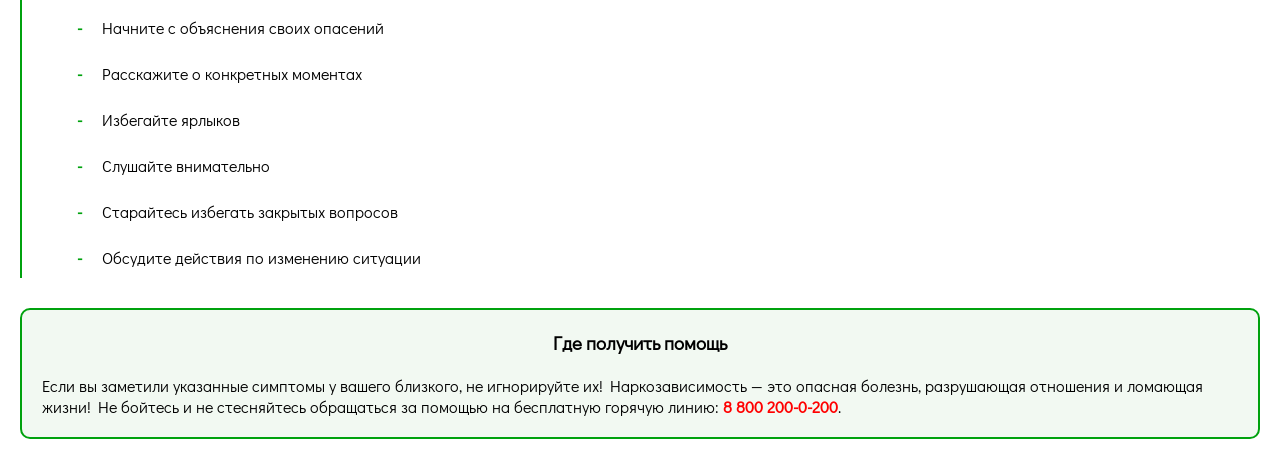
<file: prevention_DRUGS.html>
<!DOCTYPE html>
<html lang="ru">
<head>
    <meta charset="UTF-8">
    <meta name="viewport" content="width=device-width, initial-scale=1.0">
    <title>Наркотики</title>
    <link rel="stylesheet" href="style.css">
</head>
<body>
    <header class="header">
        <a href="prevention_SMOKING.html" class="logo">life now</a>
        <input class="side-menu" type="checkbox" id="side-menu"/>
        <label class="hamb" for="side-menu"><span class="hamb-line"></span></label>
        <nav class="nav">
            <ul class="menu">
                <li><a href="index.html">Главная</a></li>
                <li><a href="prevention_ZO.html">Профилактика</a></li>
                <li><a href="for-older.html">Для тех, кому за...</a></li>
            </ul>
        </nav>
    </header>
    <main>
        <h1>Наркотики</h1>
                <a href="prevention_SMOKING.html" class="my-button">Курение</a>
                <a href="prevention_ALCOHOL.html" class="my-button">Алкоголь</a>
                <a href="prevention_DRUGS.html" class="my-button">Наркотики</a>
            <div class="text">
            <p>Наркотики — это вещества, которые при приеме или введении в организм человека влияют на психические процессы, например, на восприятие, сознание, познание или настроение и эмоции.</p>
            <p>В этом разделе мы расскажем о некоторых психоактивных веществах и рисках, связанных с их употреблением, о наркозависимости. Также мы дадим рекомендации, что делать, если вы заметили признаки употребления психоактивных веществ у своего близкого человека, родственника или друга.</p>
        </div>


                <h3 class="centered-title">Наркозависимость</h3>
                <div class="section-with-image">
                    <div class="section-image">
                        <img src="img/nark.png" alt="Наркозависимость">
                    </div>
                    <div class="section-content">
                        <h3>О наркозависимости</h3>
                        <div class="info-box">
                        <p>Согласно определению медицинского сообщества наркологов, зависимость — это хроническое заболевание, при котором у больного изменяются механизмы регулирования и контроля своего поведения. Развитие зависимости представляет собой сложный процесс, связанный с нарушением функционирования отдельных областей коры головного мозга.</p>
                        <p>При развитии зависимости:</p>
                        <ul>
                            <li>люди теряют способность контролировать свое поведение</li>
                            <li>у них появляется непреодолимое желание вновь употреблять вещества</li>
                            <li>развиваются симптомы абстиненции (состояние "ломки")</li>
                            <li>проявляются физические осложнения и сопутствующие заболевания</li>
                        </ul>
                        </div>
                    </div>
                </div>
            </div>

            <div class="bordered-section">
                <h3 class="centered-title">Признаки и симптомы наркозависимости</h3>
                <p>Какие изменения должны обратить на себя внимание?</p>
                <ul class="symptoms-list">
                    <li>Снижение успеваемости и работоспособности</li>
                    <li>Изменения внешнего вида</li>
                    <li>Изменение поведения</li>
                    <li>Резкие перемены в отношениях</li>
                    <li>Постоянная усталость</li>
                    <li>Неожиданно большие траты денег</li>
                    <li>Проблемы с управлением финансами</li>
                    <li>Снижение аппетита и потеря веса</li>
                    <li>Неадекватная защитная реакция в беседе</li>
                </ul>
            </div>

            <h3 class="centered-title">Психоактивные вещества</h3>

            <div class="bordered-section">
                <h3>Марихуана / Каннабис</h3>
                <div class="info-box">
                    <p>Марихуана и другие продукты на основе каннабиса могут вызывать эйфорию, обострение зрительного и слухового восприятия. Человек, употребляющий марихуану, может показаться нескоординированным, забывчивым и иметь замедленные реакции. Поскольку каннабис повышает аппетит, человек может съесть больше, чем обычно. При сильной интоксикации может появиться тревожность, паранойя и подозрительность. После употребления у людей краснеют глаза, веки могут казаться приспущенными, и в целом человек будет выглядеть более заторможенным.</p>
                </div>
            </div>

            <div class="bordered-section">
                <h3>Стимуляторы (кокаин, амфетамин)</h3>
                <div class="info-box">
                    <p>У человека, принимающего стимулятор, могут наблюдаться частые изменения поведения, эйфория, сменяющаяся агрессивным поведением, быстрая или бессвязная речь. Часто бывают расширенные зрачки, учащенное дыхание и сердцебиение, бессонница, повышенная жажда и сниженный аппетит. В некоторых случаях люди становятся подозрительными или враждебными. Поскольку в большинстве случаев стимуляторы нюхают, может отмечаться хроническая заложенность носа.</p>
                </div>
            </div>

            <div class="bordered-section">
                <h3>Бензодиазепины (валиум, ксанакс)</h3>
                <div class="info-box">
                    <p>Это медикаментозные препараты, которые в некоторых случаях назначаются врачами для лечения тревожных расстройств и нарушений сна. Человек, злоупотребляющий этими психотропными препаратами, может выглядеть потерянным, нескоординированным или подавленным. У него может возникнуть нечеткость зрения, проблемы с равновесием и общая спутанность сознания. Также могут отмечаться подергивания глазных яблок (нистагм).</p>
                </div>
            </div>

            <div class="bordered-section">
                <h3>Психоделики или галлюциногены (LSD, РСР, псилоцибины)</h3>
                <div class="info-box">
                    <p>Признаки употребления галлюциногенов различаются в зависимости от конкретного вещества. LSD может заставить человека действовать импульсивно, утверждать, что он слышит цвета или видит звуки. При приеме PCP человек может не чувствовать боли и не переносить громкий шум. При приеме псилоцибинов у человека могут быть галлюцинации, которые он с трудом отличает от реальности, часто бывает тошнота и подергивание мышц. Люди могут казаться сонными, паникующими или умиротворенными.</p>
                </div>
            </div>

            <div class="bordered-section">
                <h3>Опиоиды</h3>
                <div class="info-box">
                    <p>К опиоидам относятся как отпускаемые по рецепту обезболивающие, так и запрещенный наркотик героин. Признаки злоупотребления включают общий седативный эффект, проблемы с памятью, неспособность сосредоточиться, замедление реакции, вялость и перепады настроения. Часто возникают запоры и другие проблемы с кишечником. Отмена приема связана с очень сильным абстинентным синдромом — зависимые люди испытывают выраженное беспокойство, переходящее в болевые ощущения, сопровождающиеся симптомами, напоминающими грипп.</p>
                </div>
            </div>

            <div class="bordered-section">
                <h3>Эйфоретики и "дизайнерские" наркотики (экстази, МДМА, соли)</h3>
                <div class="info-box">
                    <p>При приеме этих препаратов у людей отмечается повышение температуры тела, учащенное сердцебиение, головокружение, повышенное потоотделение, невнятная и сбивчивая речь, расширение зрачков, ажитация, бессонница. Дизайнерскими эти вещества называют, поскольку их химический состав постоянно меняют, чтобы они не подпадали под уголовную ответственность. Это делает их еще более опасными, так как вновь возникающие вещества имеют непредсказуемый эффект и могут быть смертельно опасными даже при единичном приеме.</p>
                </div>
            </div>

            <div class="bordered-section">
                <h3 class="centered-title">Что делать, если вы заметили признаки наркозависимости</h3>
                <ul class="symptoms-list">
                    <li>Подготовьтесь к разговору</li>
                    <li>Выберите подходящее время и место</li>
                    <li>Начните с объяснения своих опасений</li>
                    <li>Расскажите о конкретных моментах</li>
                    <li>Избегайте ярлыков</li>
                    <li>Слушайте внимательно</li>
                    <li>Старайтесь избегать закрытых вопросов</li>
                    <li>Обсудите действия по изменению ситуации</li>
                </ul>
            </div>

            <div class="help-section">
                <h3>Где получить помощь</h3>
                <p>Если вы заметили указанные симптомы у вашего близкого, не игнорируйте их! Наркозависимость — это опасная болезнь, разрушающая отношения и ломающая жизни! Не бойтесь и не стесняйтесь обращаться за помощью на бесплатную горячую линию: <span class="phone-number">8 800 200-0-200</span>.</p>
            </div>
        </div>
    </main>
</body>
</html>
</file>
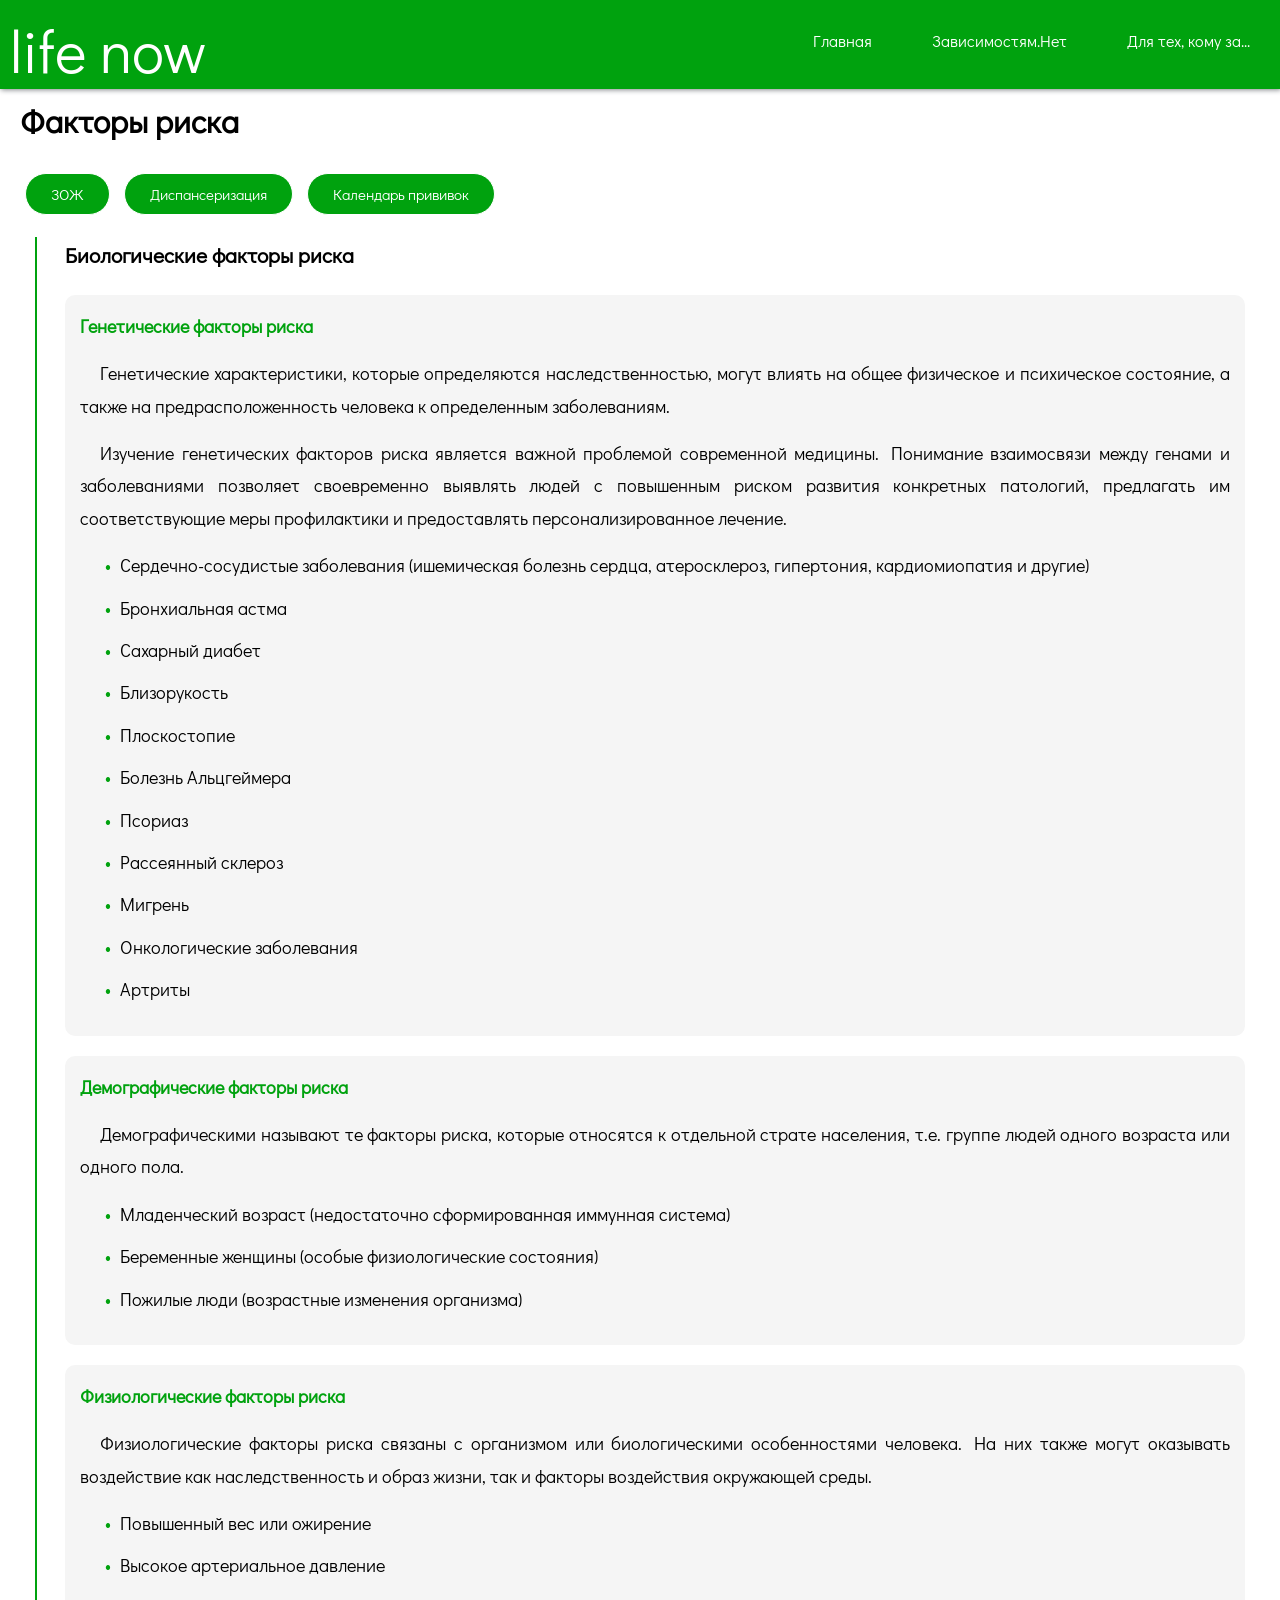
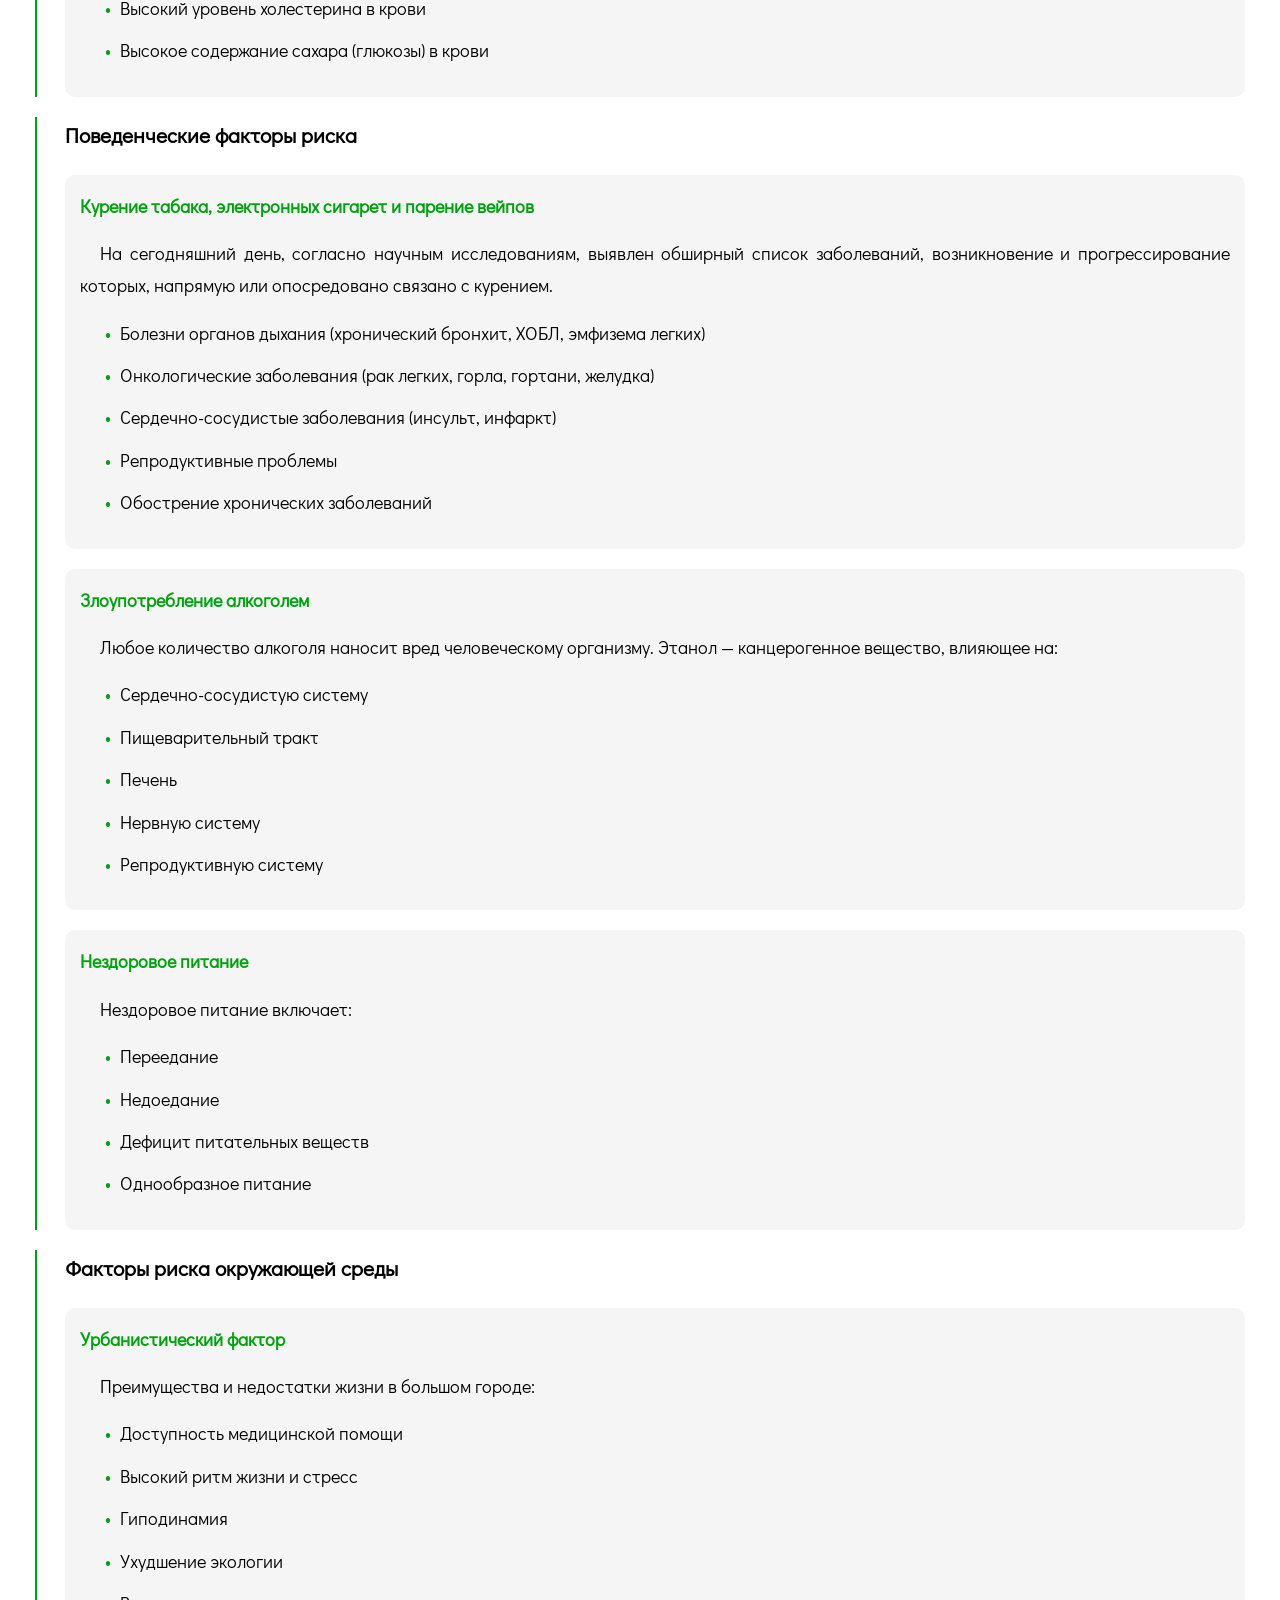
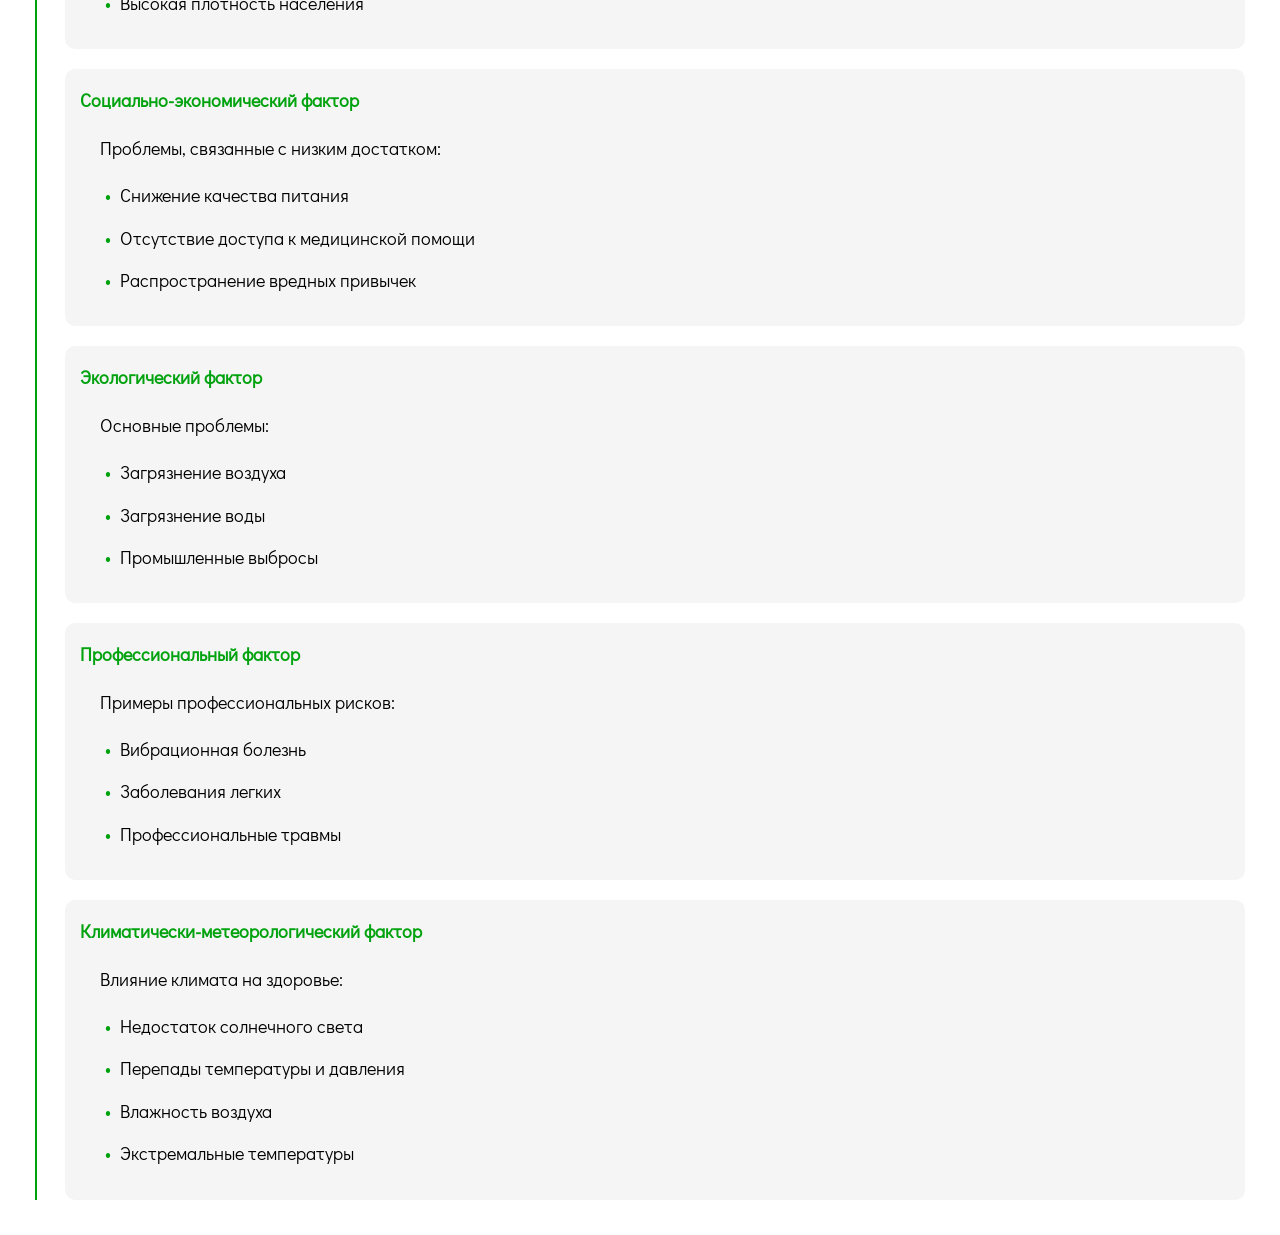
<file: prevention_FACT.html>
<!DOCTYPE html>
<html lang="ru">
<head>
    <meta charset="UTF-8">
    <meta http-equiv="X-UA-Compatible" content="IE=edge">
    <meta name="viewport" content="width=device-width, initial-scale=1.0">
    <title>Профилактика</title>
    <link rel="stylesheet" href="style.css">
</head>
<body>
    <header class="header">
        <a href="index.html" class="logo">life now</a>
        
        <input class="side-menu" type="checkbox" id="side-menu"/>
        <label class="hamb" for="side-menu"><span class="hamb-line"></span></label>

        <nav class="nav">
            <ul class="menu">
                <li><a href="index.html">Главная</a></li>
                <li><a href="dependencies.html">Зависимостям.Нет</a></li>
                <li><a href="for-older.html">Для тех, кому за...</a></li>
            </ul>
        </nav>
    </header>

    <main>
        <h1>Факторы риска</h1>
        <a href="prevention_ZO.html" class="my-button">ЗОЖ</a>
        <a href="prevention_DISP.html" class="my-button">Диспансеризация</a>
        <a href="prevention_PRIV.html" class="my-button">Календарь прививок</a>
        
        <div class="text">
            
            <div class="section">
                <h3>Биологические факторы риска</h3>
                
                <div class="info-box">
                    <h4>Генетические факторы риска</h4>
                    <p>Генетические характеристики, которые определяются наследственностью, могут влиять на общее физическое и психическое состояние, а также на предрасположенность человека к определенным заболеваниям.</p>
                    <p>Изучение генетических факторов риска является важной проблемой современной медицины. Понимание взаимосвязи между генами и заболеваниями позволяет своевременно выявлять людей с повышенным риском развития конкретных патологий, предлагать им соответствующие меры профилактики и предоставлять персонализированное лечение.</p>
                    
                    <ul>
                        <li>Сердечно-сосудистые заболевания (ишемическая болезнь сердца, атеросклероз, гипертония, кардиомиопатия и другие)</li>
                        <li>Бронхиальная астма</li>
                        <li>Сахарный диабет</li>
                        <li>Близорукость</li>
                        <li>Плоскостопие</li>
                        <li>Болезнь Альцгеймера</li>
                        <li>Псориаз</li>
                        <li>Рассеянный склероз</li>
                        <li>Мигрень</li>
                        <li>Онкологические заболевания</li>
                        <li>Артриты</li>
                    </ul>
                </div>

                <div class="info-box">
                    <h4>Демографические факторы риска</h4>
                    <p>Демографическими называют те факторы риска, которые относятся к отдельной страте населения, т.е. группе людей одного возраста или одного пола.</p>
                    <ul>
                        <li>Младенческий возраст (недостаточно сформированная иммунная система)</li>
                        <li>Беременные женщины (особые физиологические состояния)</li>
                        <li>Пожилые люди (возрастные изменения организма)</li>
                    </ul>
                </div>

                <div class="info-box">
                    <h4>Физиологические факторы риска</h4>
                    <p>Физиологические факторы риска связаны с организмом или биологическими особенностями человека. На них также могут оказывать воздействие как наследственность и образ жизни, так и факторы воздействия окружающей среды.</p>
                    <ul>
                        <li>Повышенный вес или ожирение</li>
                        <li>Высокое артериальное давление</li>
                        <li>Высокий уровень холестерина в крови</li>
                        <li>Высокое содержание сахара (глюкозы) в крови</li>
                    </ul>
                </div>
            </div>

            <div class="section">
                <h3>Поведенческие факторы риска</h3>
                
                <div class="info-box">
                    <h4>Курение табака, электронных сигарет и парение вейпов</h4>
                    <p>На сегодняшний день, согласно научным исследованиям, выявлен обширный список заболеваний, возникновение и прогрессирование которых, напрямую или опосредовано связано с курением.</p>
                    <ul>
                        <li>Болезни органов дыхания (хронический бронхит, ХОБЛ, эмфизема легких)</li>
                        <li>Онкологические заболевания (рак легких, горла, гортани, желудка)</li>
                        <li>Сердечно-сосудистые заболевания (инсульт, инфаркт)</li>
                        <li>Репродуктивные проблемы</li>
                        <li>Обострение хронических заболеваний</li>
                    </ul>
                </div>

                <div class="info-box">
                    <h4>Злоупотребление алкоголем</h4>
                    <p>Любое количество алкоголя наносит вред человеческому организму. Этанол — канцерогенное вещество, влияющее на:</p>
                    <ul>
                        <li>Сердечно-сосудистую систему</li>
                        <li>Пищеварительный тракт</li>
                        <li>Печень</li>
                        <li>Нервную систему</li>
                        <li>Репродуктивную систему</li>
                    </ul>
                </div>

                <div class="info-box">
                    <h4>Нездоровое питание</h4>
                    <p>Нездоровое питание включает:</p>
                    <ul>
                        <li>Переедание</li>
                        <li>Недоедание</li>
                        <li>Дефицит питательных веществ</li>
                        <li>Однообразное питание</li>
                    </ul>
                </div>
            </div>

            <div class="section">
                <h3>Факторы риска окружающей среды</h3>
                
                <div class="info-box">
                    <h4>Урбанистический фактор</h4>
                    <p>Преимущества и недостатки жизни в большом городе:</p>
                    <ul>
                        <li>Доступность медицинской помощи</li>
                        <li>Высокий ритм жизни и стресс</li>
                        <li>Гиподинамия</li>
                        <li>Ухудшение экологии</li>
                        <li>Высокая плотность населения</li>
                    </ul>
                </div>

                <div class="info-box">
                    <h4>Социально-экономический фактор</h4>
                    <p>Проблемы, связанные с низким достатком:</p>
                    <ul>
                        <li>Снижение качества питания</li>
                        <li>Отсутствие доступа к медицинской помощи</li>
                        <li>Распространение вредных привычек</li>
                    </ul>
                </div>

                <div class="info-box">
                    <h4>Экологический фактор</h4>
                    <p>Основные проблемы:</p>
                    <ul>
                        <li>Загрязнение воздуха</li>
                        <li>Загрязнение воды</li>
                        <li>Промышленные выбросы</li>
                    </ul>
                </div>

                <div class="info-box">
                    <h4>Профессиональный фактор</h4>
                    <p>Примеры профессиональных рисков:</p>
                    <ul>
                        <li>Вибрационная болезнь</li>
                        <li>Заболевания легких</li>
                        <li>Профессиональные травмы</li>
                    </ul>
                </div>

                <div class="info-box">
                    <h4>Климатически-метеорологический фактор</h4>
                    <p>Влияние климата на здоровье:</p>
                    <ul>
                        <li>Недостаток солнечного света</li>
                        <li>Перепады температуры и давления</li>
                        <li>Влажность воздуха</li>
                        <li>Экстремальные температуры</li>
                    </ul>
                </div>
            </div>
        </div>
        
    </main>
</body>
</html>
</file>
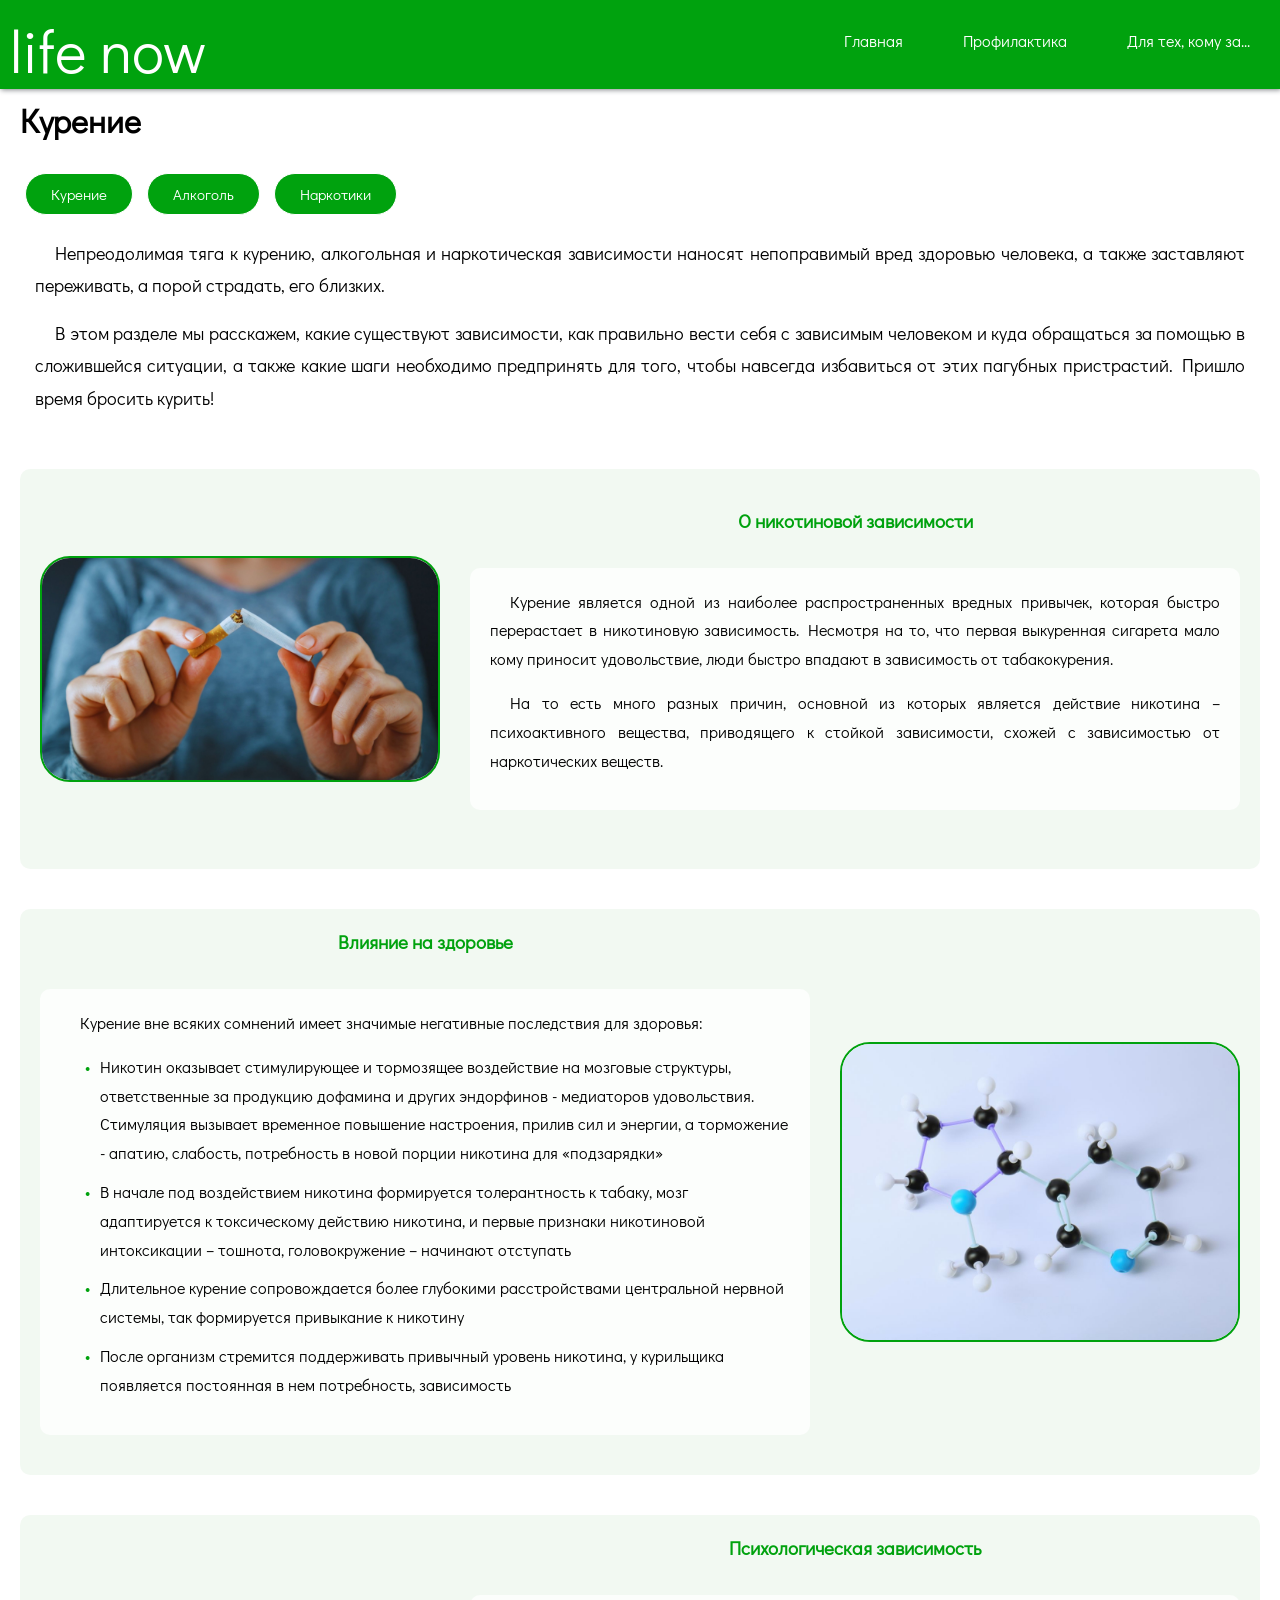
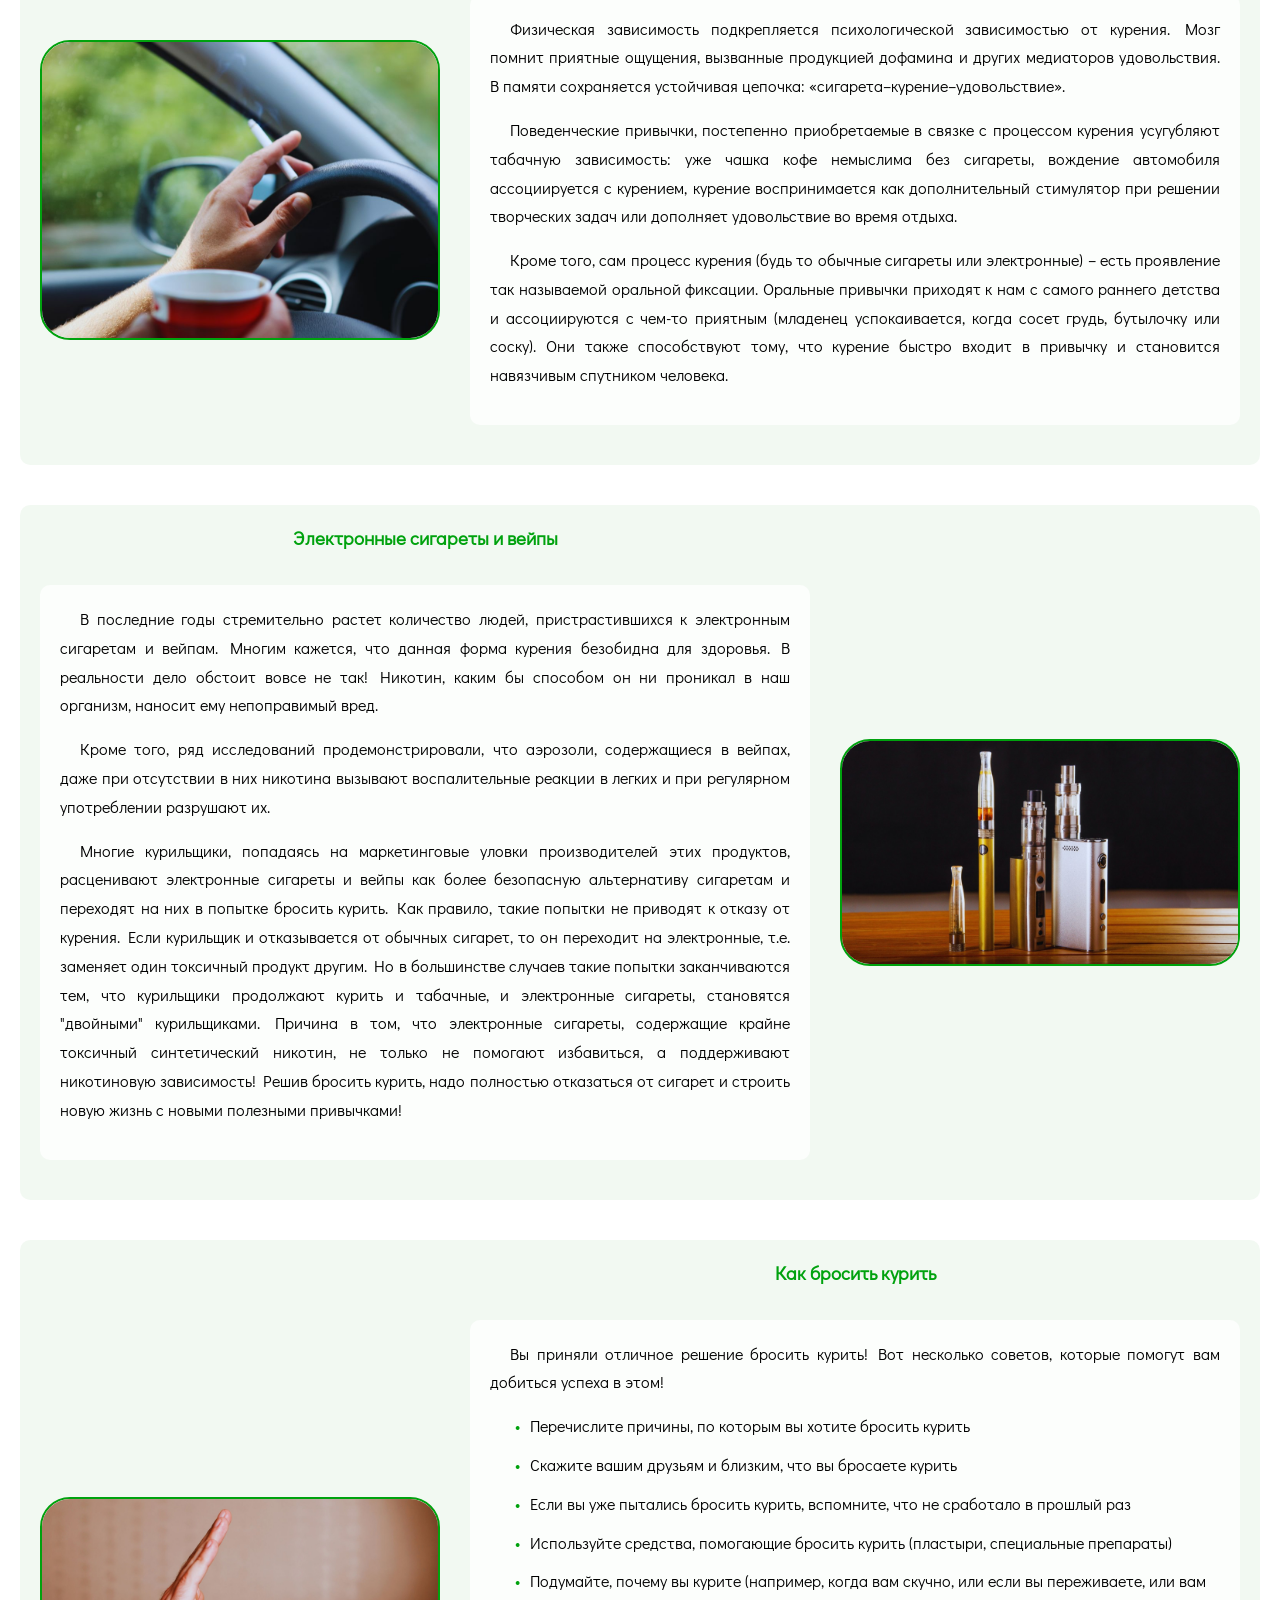
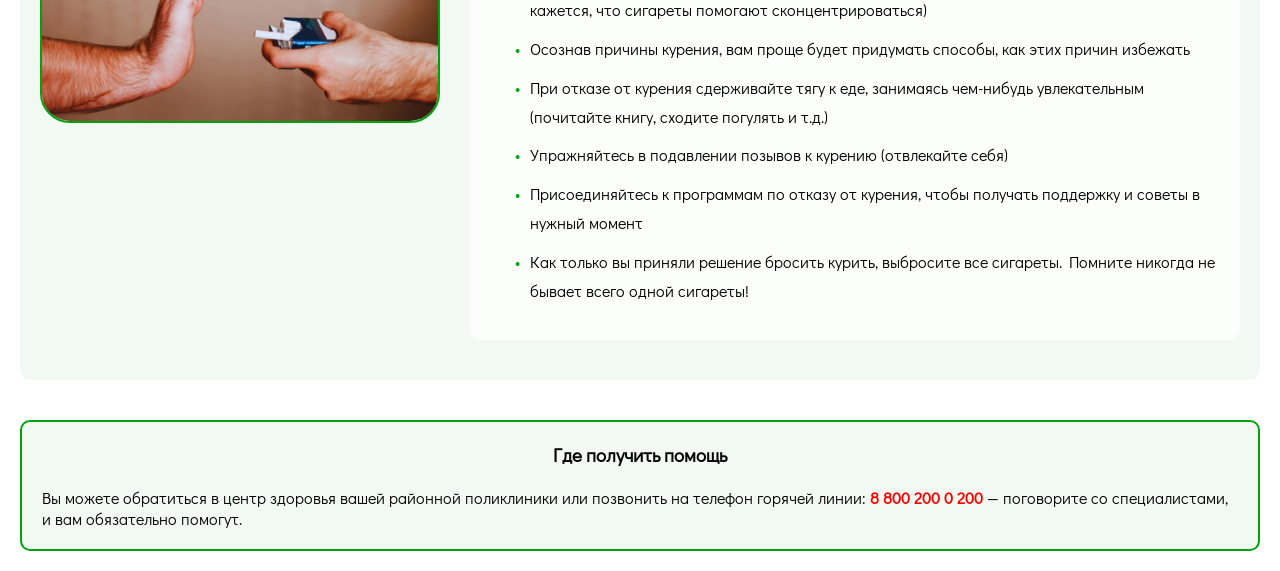
<file: prevention_SMOKING.html>
<!DOCTYPE html>
<html lang="ru">
<head>
    <meta charset="UTF-8">
    <meta name="viewport" content="width=device-width, initial-scale=1.0">
    <title>Курение</title>
    <link rel="stylesheet" href="style.css">
</head>
<body>
    <header class="header">
        <a href="index.html" class="logo">life now</a>
        <input class="side-menu" type="checkbox" id="side-menu"/>
        <label class="hamb" for="side-menu"><span class="hamb-line"></span></label>
        <nav class="nav">
            <ul class="menu">
                <li><a href="index.html">Главная</a></li>
                <li><a href="prevention_ZO.html">Профилактика</a></li>
                <li><a href="for-older.html">Для тех, кому за...</a></li>
            </ul>
        </nav>
    </header>
    <main>
            <h1>Курение</h1>
                <a href="prevention_SMOKING.html" class="my-button">Курение</a>
                <a href="prevention_ALCOHOL.html" class="my-button">Алкоголь</a>
                <a href="prevention_DRUGS.html" class="my-button">Наркотики</a>
            <div class="text">
            <p>Непреодолимая тяга к курению, алкогольная и наркотическая зависимости наносят непоправимый вред здоровью человека, а также заставляют переживать, а порой страдать, его близких.</p>
            <p>В этом разделе мы расскажем, какие существуют зависимости, как правильно вести себя с зависимым человеком и куда обращаться за помощью в сложившейся ситуации, а также какие шаги необходимо предпринять для того, чтобы навсегда избавиться от этих пагубных пристрастий. Пришло время бросить курить!</p>
        </div>
            <div class="section-with-image">
                <div class="section-image">
                    <img src="img/1.jpg" alt="Никотиновая зависимость">
                </div>
                <div class="section-content">
                    <h3>О никотиновой зависимости</h3>
                    <div class="info-box">
                        <p>Курение является одной из наиболее распространенных вредных привычек, которая быстро перерастает в никотиновую зависимость. Несмотря на то, что первая выкуренная сигарета мало кому приносит удовольствие, люди быстро впадают в зависимость от табакокурения.</p>
                        <p>На то есть много разных причин, основной из которых является действие никотина – психоактивного вещества, приводящего к стойкой зависимости, схожей с зависимостью от наркотических веществ.</p>
                    </div>
                </div>
            </div>

            <div class="section-with-image reverse">
                <div class="section-image">
                    <img src="img/1-2.jpg" alt="Влияние курения на здоровье">
                </div>
                <div class="section-content">
                    <h3>Влияние на здоровье</h3>
                    <div class="info-box">
                        <p>Курение вне всяких сомнений имеет значимые негативные последствия для здоровья:</p>
                        <ul>
                            <li>Никотин оказывает стимулирующее и тормозящее воздействие на мозговые структуры, ответственные за продукцию дофамина и других эндорфинов - медиаторов удовольствия. Стимуляция вызывает временное повышение настроения, прилив сил и энергии, а торможение - апатию, слабость, потребность в новой порции никотина для «подзарядки»</li>
                            <li>В начале под воздействием никотина формируется толерантность к табаку, мозг адаптируется к токсическому действию никотина, и первые признаки никотиновой интоксикации – тошнота, головокружение – начинают отступать</li>
                            <li>Длительное курение сопровождается более глубокими расстройствами центральной нервной системы, так формируется привыкание к никотину</li>
                            <li>После организм стремится поддерживать привычный уровень никотина, у курильщика появляется постоянная в нем потребность, зависимость</li>
                        </ul>
                    </div>
                </div>
            </div>

            <div class="section-with-image">
                <div class="section-image">
                    <img src="img/2.jpg" alt="Психологическая зависимость">
                </div>
                <div class="section-content">
                    <h3>Психологическая зависимость</h3>
                    <div class="info-box">
                        <p>Физическая зависимость подкрепляется психологической зависимостью от курения. Мозг помнит приятные ощущения, вызванные продукцией дофамина и других медиаторов удовольствия. В памяти сохраняется устойчивая цепочка: «сигарета–курение–удовольствие».</p>
                        <p>Поведенческие привычки, постепенно приобретаемые в связке с процессом курения усугубляют табачную зависимость: уже чашка кофе немыслима без сигареты, вождение автомобиля ассоциируется с курением, курение воспринимается как дополнительный стимулятор при решении творческих задач или дополняет удовольствие во время отдыха.</p>
                        <p>Кроме того, сам процесс курения (будь то обычные сигареты или электронные) – есть проявление так называемой оральной фиксации. Оральные привычки приходят к нам с самого раннего детства и ассоциируются с чем-то приятным (младенец успокаивается, когда сосет грудь, бутылочку или соску). Они также способствуют тому, что курение быстро входит в привычку и становится навязчивым спутником человека.</p>
                    </div>
                </div>
            </div>

            <div class="section-with-image reverse">
                <div class="section-image">
                    <img src="img/4.jpg" alt="Электронные сигареты и вейпы">
                </div>
                <div class="section-content">
                    <h3>Электронные сигареты и вейпы</h3>
                    <div class="info-box">
                        <p>В последние годы стремительно растет количество людей, пристрастившихся к электронным сигаретам и вейпам. Многим кажется, что данная форма курения безобидна для здоровья. В реальности дело обстоит вовсе не так! Никотин, каким бы способом он ни проникал в наш организм, наносит ему непоправимый вред.</p>
                        <p>Кроме того, ряд исследований продемонстрировали, что аэрозоли, содержащиеся в вейпах, даже при отсутствии в них никотина вызывают воспалительные реакции в легких и при регулярном употреблении разрушают их.</p>
                        <p>Многие курильщики, попадаясь на маркетинговые уловки производителей этих продуктов, расценивают электронные сигареты и вейпы как более безопасную альтернативу сигаретам и переходят на них в попытке бросить курить. Как правило, такие попытки не приводят к отказу от курения. Если курильщик и отказывается от обычных сигарет, то он переходит на электронные, т.е. заменяет один токсичный продукт другим. Но в большинстве случаев такие попытки заканчиваются тем, что курильщики продолжают курить и табачные, и электронные сигареты, становятся "двойными" курильщиками. Причина в том, что электронные сигареты, содержащие крайне токсичный синтетический никотин, не только не помогают избавиться, а поддерживают никотиновую зависимость! Решив бросить курить, надо полностью отказаться от сигарет и строить новую жизнь с новыми полезными привычками!</p>
                    </div>
                </div>
            </div>

            <div class="section-with-image">
                <div class="section-image">
                    <img src="img/3.jpg" alt="Как бросить курить">
                </div>
                <div class="section-content">
                    <h3>Как бросить курить</h3>
                    <div class="info-box">
                        <p>Вы приняли отличное решение бросить курить! Вот несколько советов, которые помогут вам добиться успеха в этом!</p>
                        <ul>
                            <li>Перечислите причины, по которым вы хотите бросить курить</li>
                            <li>Скажите вашим друзьям и близким, что вы бросаете курить</li>
                            <li>Если вы уже пытались бросить курить, вспомните, что не сработало в прошлый раз</li>
                            <li>Используйте средства, помогающие бросить курить (пластыри, специальные препараты)</li>
                            <li>Подумайте, почему вы курите (например, когда вам скучно, или если вы переживаете, или вам кажется, что сигареты помогают сконцентрироваться)</li>
                            <li>Осознав причины курения, вам проще будет придумать способы, как этих причин избежать</li>
                            <li>При отказе от курения сдерживайте тягу к еде, занимаясь чем-нибудь увлекательным (почитайте книгу, сходите погулять и т.д.)</li>
                            <li>Упражняйтесь в подавлении позывов к курению (отвлекайте себя)</li>
                            <li>Присоединяйтесь к программам по отказу от курения, чтобы получать поддержку и советы в нужный момент</li>
                            <li>Как только вы приняли решение бросить курить, выбросите все сигареты. Помните никогда не бывает всего одной сигареты!</li>
                        </ul>
                    </div>
                </div>
            </div>

            <div class="help-section">
                <h3>Где получить помощь</h3>
                <p>Вы можете обратиться в центр здоровья вашей районной поликлиники или позвонить на телефон горячей линии: <span class="phone-number">8 800 200 0 200</span> — поговорите со специалистами, и вам обязательно помогут.</p>
            </div>
        </div>
    </main>
</body>
</html>
</file>
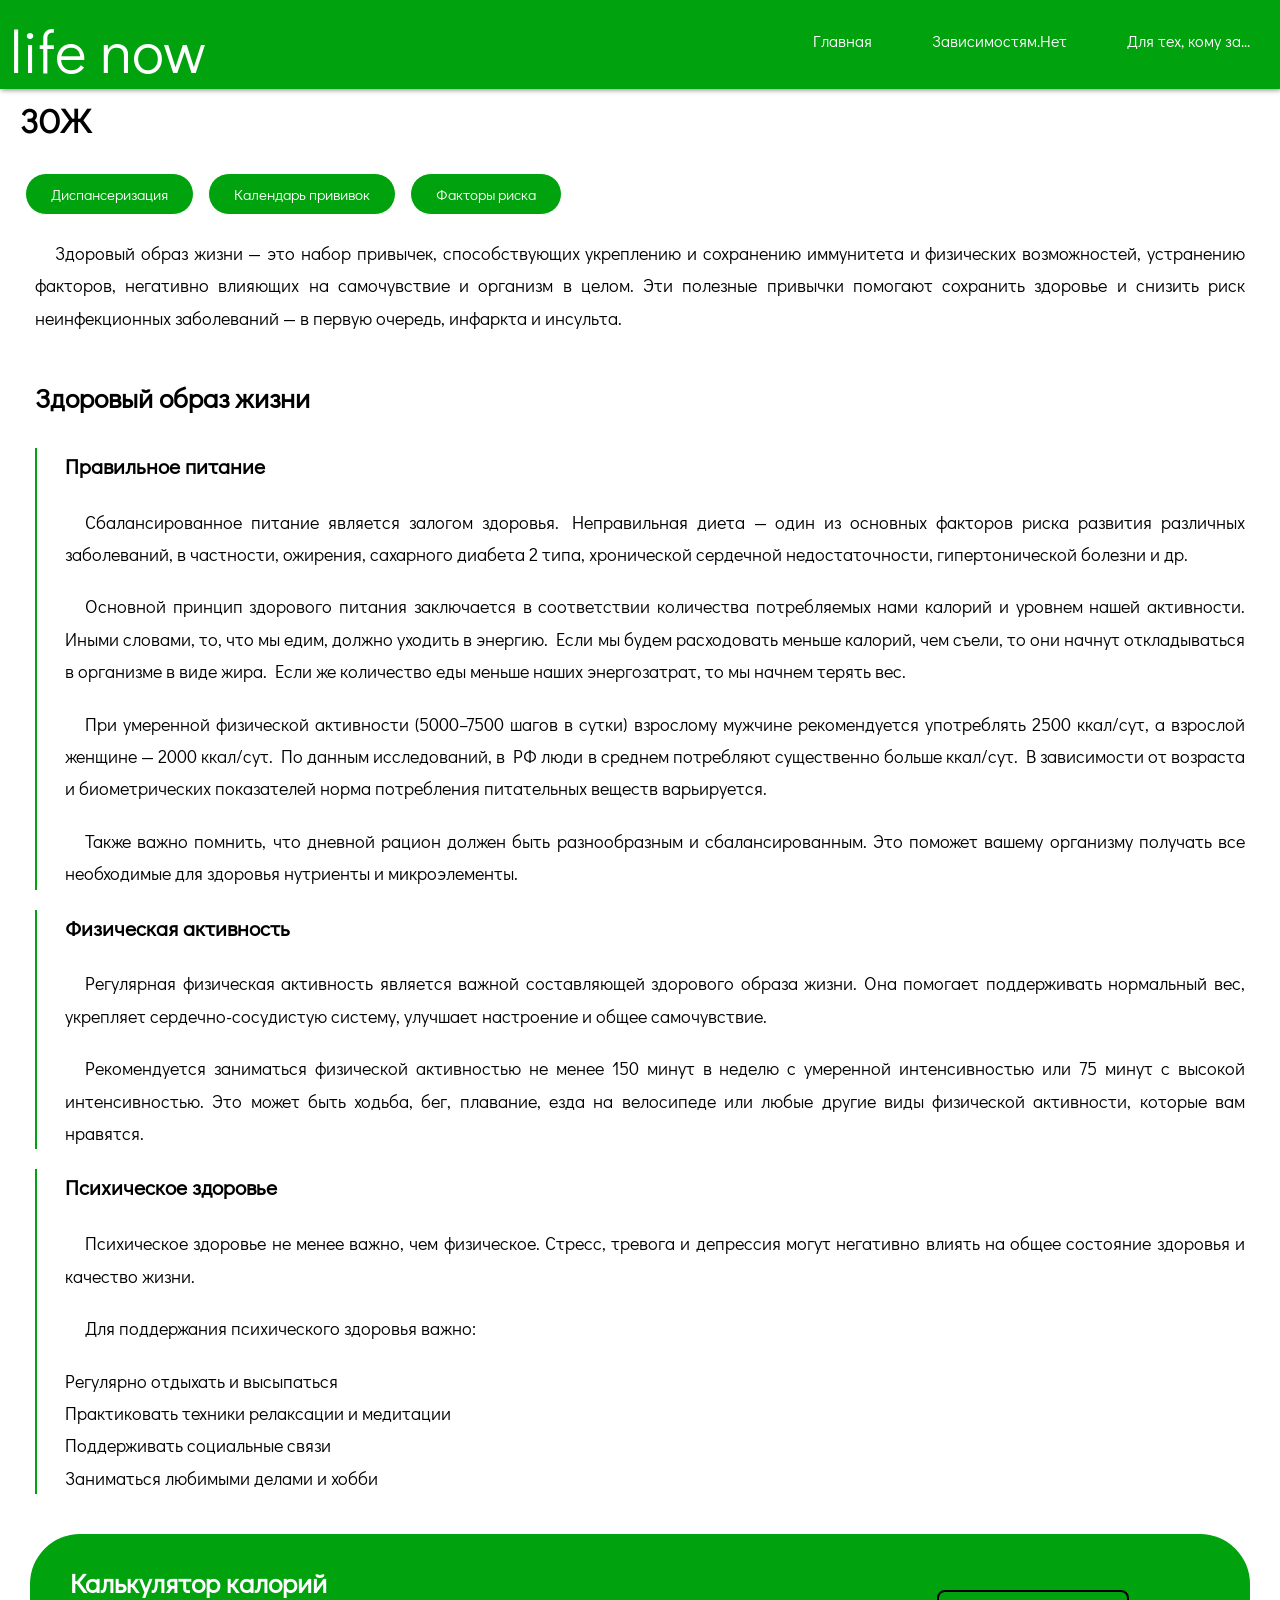
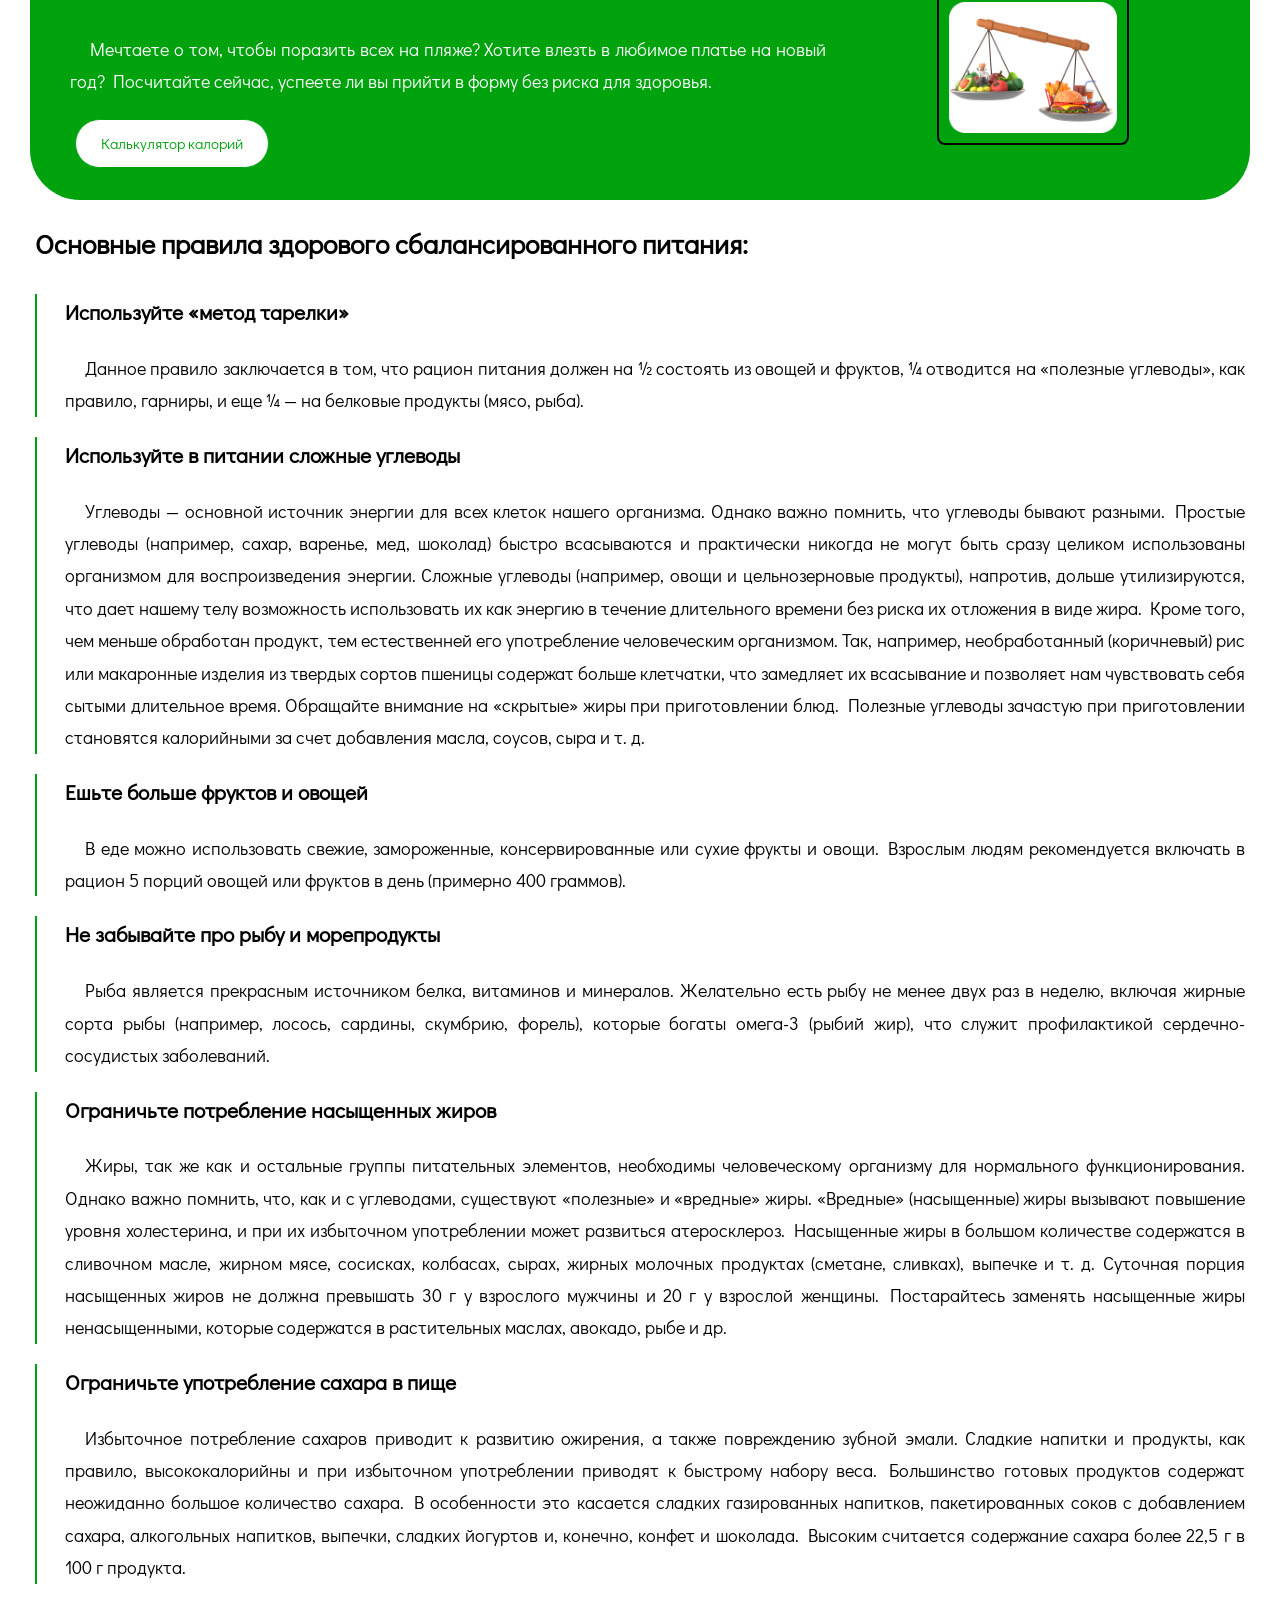
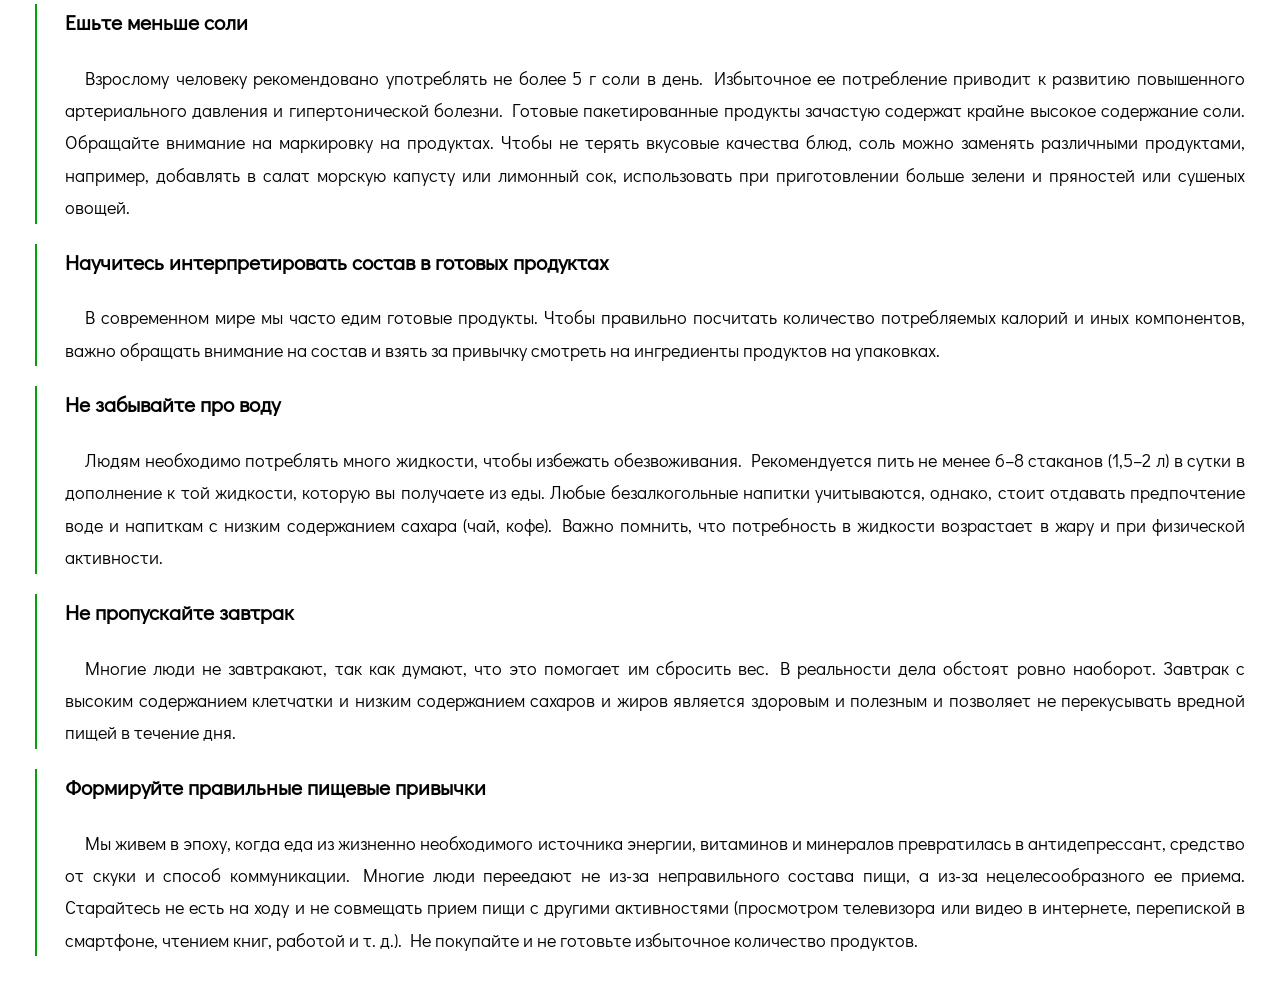
<file: prevention_ZO.html>
<!DOCTYPE html>
<html lang="ru">
<head>
    <meta charset="UTF-8">
    <meta http-equiv="X-UA-Compatible" content="IE=edge">
    <meta name="viewport" content="width=device-width, initial-scale=1.0">
    <title>Профилактика</title>
    <link rel="stylesheet" href="style.css">
</head>
<body>
    <header class="header">
        <a href="index.html" class="logo">life now</a>
        
        <input class="side-menu" type="checkbox" id="side-menu"/>
        <label class="hamb" for="side-menu"><span class="hamb-line"></span></label>

        <nav class="nav">
            <ul class="menu">
                <li><a href="index.html">Главная</a></li>
                <li><a href="prevention_SMOKING.html">Зависимостям.Нет</a></li>
                <li><a href="for-older.html">Для тех, кому за...</a></li>
            </ul>
        </nav>
    </header>

    <main>
        <h1>ЗОЖ</h1>
        <a href="prevention_DISP.html" class="my-button">Диспансеризация</a>
        <a href="prevention_PRIV.html" class="my-button">Календарь прививок</a>
        <a href="prevention_FACT.html" class="my-button">Факторы риска</a> 
        <div class="text">
            <p>Здоровый образ жизни — это набор привычек, способствующих укреплению и сохранению иммунитета и физических возможностей, устранению факторов, негативно влияющих на самочувствие и организм в целом. Эти полезные привычки помогают сохранить здоровье и снизить риск неинфекционных заболеваний — в первую очередь, инфаркта и инсульта.</p>
        </div>
        <div class="text">
            <h2>Здоровый образ жизни</h2>
            
            <div class="section">
                <h3>Правильное питание</h3>
                <p>Сбалансированное питание является залогом здоровья. Неправильная диета — один из основных факторов риска развития различных заболеваний, в частности, ожирения, сахарного диабета 2 типа, хронической сердечной недостаточности, гипертонической болезни и др.</p>
                <p>Основной принцип здорового питания заключается в соответствии количества потребляемых нами калорий и уровнем нашей активности. Иными словами, то, что мы едим, должно уходить в энергию. Если мы будем расходовать меньше калорий, чем съели, то они начнут откладываться в организме в виде жира. Если же количество еды меньше наших энергозатрат, то мы начнем терять вес.</p>
                <p>При умеренной физической активности (5000–7500 шагов в сутки) взрослому мужчине рекомендуется употреблять 2500 ккал/сут, а взрослой женщине — 2000 ккал/сут. По данным исследований, в РФ люди в среднем потребляют существенно больше ккал/сут. В зависимости от возраста и биометрических показателей норма потребления питательных веществ варьируется.</p>
                <p>Также важно помнить, что дневной рацион должен быть разнообразным и сбалансированным. Это поможет вашему организму получать все необходимые для здоровья нутриенты и микроэлементы.</p>
            </div>

            <div class="section">
                <h3>Физическая активность</h3>
                <p>Регулярная физическая активность является важной составляющей здорового образа жизни. Она помогает поддерживать нормальный вес, укрепляет сердечно-сосудистую систему, улучшает настроение и общее самочувствие.</p>
                <p>Рекомендуется заниматься физической активностью не менее 150 минут в неделю с умеренной интенсивностью или 75 минут с высокой интенсивностью. Это может быть ходьба, бег, плавание, езда на велосипеде или любые другие виды физической активности, которые вам нравятся.</p>
            </div>

            <div class="section">
                <h3>Психическое здоровье</h3>
                <p>Психическое здоровье не менее важно, чем физическое. Стресс, тревога и депрессия могут негативно влиять на общее состояние здоровья и качество жизни.</p>
                <p>Для поддержания психического здоровья важно:</p>
                <ul>
                    <li>Регулярно отдыхать и высыпаться</li>
                    <li>Практиковать техники релаксации и медитации</li>
                    <li>Поддерживать социальные связи</li>
                    <li>Заниматься любимыми делами и хобби</li>
                </ul>
            </div>
        </div>
        <div class="container calorie-calculator">
            <div class="text">
                <h2>Калькулятор калорий</h2>
                <p>Мечтаете о том, чтобы поразить всех на пляже? Хотите влезть в любимое платье на новый год? Посчитайте сейчас, успеете ли вы прийти в форму без риска для здоровья.</p>
                <a href="calorie_calculator.html" target="_blank" class="my-button-white">Калькулятор калорий</a>
            </div>
            <img src="img/Group 2.png" class="sidebar-image">
        </div>

        <div class="text">
            <h2>Основные правила здорового сбалансированного питания:</h2>

            <div class="section">
            <h3>Используйте «метод тарелки»</h3>
            <p>Данное правило заключается в том, что рацион питания должен на ½ состоять из овощей и фруктов, ¼ отводится на «полезные углеводы», как правило, гарниры, и еще ¼ — на белковые продукты (мясо, рыба).</p>
            </div>

            
            <div class="section">
            <h3>Используйте в питании сложные углеводы</h3>
            <p>Углеводы — основной источник энергии для всех клеток нашего организма. Однако важно помнить, что углеводы бывают разными. Простые углеводы (например, сахар, варенье, мед, шоколад) быстро всасываются и практически никогда не могут быть сразу целиком использованы организмом для воспроизведения энергии. Сложные углеводы (например, овощи и цельнозерновые продукты), напротив, дольше утилизируются, что дает нашему телу возможность использовать их как энергию в течение длительного времени без риска их отложения в виде жира.
                Кроме того, чем меньше обработан продукт, тем естественней его употребление человеческим организмом. Так, например, необработанный (коричневый) рис или макаронные изделия из твердых сортов пшеницы содержат больше клетчатки, что замедляет их всасывание и позволяет нам чувствовать себя сытыми длительное время.
                Обращайте внимание на «скрытые» жиры при приготовлении блюд. Полезные углеводы зачастую при приготовлении становятся калорийными за счет добавления масла, соусов, сыра и т. д.</p>
            </div>
            
            <div class="section">
                <h3>Ешьте больше фруктов и овощей</h3>
                <p>В еде можно использовать свежие, замороженные, консервированные или сухие фрукты и овощи. Взрослым людям рекомендуется включать в рацион 5 порций овощей или фруктов в день (примерно 400 граммов).</p>
            </div>

            <div class="section">
                <h3>Не забывайте про рыбу и морепродукты</h3>
                <p>Рыба является прекрасным источником белка, витаминов и минералов. Желательно есть рыбу не менее двух раз в неделю, включая жирные сорта рыбы (например, лосось, сардины, скумбрию, форель), которые богаты омега-3 (рыбий жир), что служит профилактикой сердечно-сосудистых заболеваний.</p>
            </div>

            <div class="section">
            <h3>Ограничьте потребление насыщенных жиров</h3>
            <p>Жиры, так же как и остальные группы питательных элементов, необходимы человеческому организму для нормального функционирования. Однако важно помнить, что, как и с углеводами, существуют «полезные» и «вредные» жиры. «Вредные» (насыщенные) жиры вызывают повышение уровня холестерина, и при их избыточном употреблении может развиться атеросклероз. Насыщенные жиры в большом количестве содержатся в сливочном масле, жирном мясе, сосисках, колбасах, сырах, жирных молочных продуктах (сметане, сливках), выпечке и т. д. Суточная порция насыщенных жиров не должна превышать 30 г у взрослого мужчины и 20 г у взрослой женщины. Постарайтесь заменять насыщенные жиры ненасыщенными, которые содержатся в растительных маслах, авокадо, рыбе и др.</p>
            </div>

            <div class="section">
            <h3>Ограничьте употребление сахара в пище</h3>
            <p>Избыточное потребление сахаров приводит к развитию ожирения, а также повреждению зубной эмали. Сладкие напитки и продукты, как правило, высококалорийны и при избыточном употреблении приводят к быстрому набору веса. Большинство готовых продуктов содержат неожиданно большое количество сахара. В особенности это касается сладких газированных напитков, пакетированных соков с добавлением сахара, алкогольных напитков, выпечки, сладких йогуртов и, конечно, конфет и шоколада. Высоким считается содержание сахара более 22,5 г в 100 г продукта.</p>
            </div>
            
            <div class="section">
            <h3>Ешьте меньше соли</h3>
            <p>Взрослому человеку рекомендовано употреблять не более 5 г соли в день. Избыточное ее потребление приводит к развитию повышенного артериального давления и гипертонической болезни. Готовые пакетированные продукты зачастую содержат крайне высокое содержание соли. Обращайте внимание на маркировку на продуктах. Чтобы не терять вкусовые качества блюд, соль можно заменять различными продуктами, например, добавлять в салат морскую капусту или лимонный сок, использовать при приготовлении больше зелени и пряностей или сушеных овощей.</p>
            </div>

            <div class="section">
            <h3>Научитесь интерпретировать состав в готовых продуктах</h3>
            <p>В современном мире мы часто едим готовые продукты. Чтобы правильно посчитать количество потребляемых калорий и иных компонентов, важно обращать внимание на состав и взять за привычку смотреть на ингредиенты продуктов на упаковках.</p>
            </div>

            <div class="section">  
            <h3>Не забывайте про воду</h3>
            <p>Людям необходимо потреблять много жидкости, чтобы избежать обезвоживания. Рекомендуется пить не менее 6–8 стаканов (1,5–2 л) в сутки в дополнение к той жидкости, которую вы получаете из еды. Любые безалкогольные напитки учитываются, однако, стоит отдавать предпочтение воде и напиткам с низким содержанием сахара (чай, кофе). Важно помнить, что потребность в жидкости возрастает в жару и при физической активности.</p>
            </div>

            <div class="section">
            <h3>Не пропускайте завтрак</h3>
            <p>Многие люди не завтракают, так как думают, что это помогает им сбросить вес. В реальности дела обстоят ровно наоборот. Завтрак с высоким содержанием клетчатки и низким содержанием сахаров и жиров является здоровым и полезным и позволяет не перекусывать вредной пищей в течение дня.</p>
            </div>

            <div class="section">
            <h3>Формируйте правильные пищевые привычки</h3>
            <p>Мы живем в эпоху, когда еда из жизненно необходимого источника энергии, витаминов и минералов превратилась в антидепрессант, средство от скуки и способ коммуникации. Многие люди переедают не из-за неправильного состава пищи, а из-за нецелесообразного ее приема. Старайтесь не есть на ходу и не совмещать прием пищи с другими активностями (просмотром телевизора или видео в интернете, перепиской в смартфоне, чтением книг, работой и т. д.). Не покупайте и не готовьте избыточное количество продуктов.</p>
            </div>
        </div>
    </main>
</body>
</html>
</file>
<file: style.css>
/* Theming */
@import url('https://fonts.googleapis.com/css2?family=Didact+Gothic&display=swap');



:root{
    --black: #000000;
    --green: #00a20e;
    --grey: #85888C;
    --white: #ffffff; 
}

/* Reset */
*{
    margin: 0;
    padding: 0;
    box-sizing: border-box;
}


body{
    background-color: var(--white);
    font-family: "Didact Gothic", serif;
}

a{
    text-decoration: none;
}

ul{
    list-style: none;
}

h3{
    font-weight: bold; /* Жирный шрифт для выделенного текста */
}

/* Header */
.header{
    background-color: var(--green);
    box-shadow: 1px 1px 5px 0px var(--grey);
    position: fixed;
    top: 0;
    width: 100%;
    z-index: 1000;
}

/* Logo */
.logo{
    display: inline-block;
    color:var(--white);
    font-size: 60px;
    margin-left: 10px;
    padding-top: 10px;
}

/* Nav menu */
.nav{
    width: 100%;
    height: 100%;
    position: fixed;
    background-color: var(--green);
    overflow: hidden;
    max-height: 0;
    transition: max-height .5s ease-out;
    top: 80px;
}

.menu a{
    display: block;
    padding: 30px;
    color: var(--white);
    transition: all 0.3s ease;
}

.menu a:hover{
    color: var(--black);
    background-color: var(--green);
}


/* Menu Icon */

.hamb{
    cursor: pointer;
    float: right;
    padding: 40px 20px;
}


.hamb-line {
    background: var(--white);
    display: block;
    height: 2px;
    position: relative;
    width: 24px;
    
}

.hamb-line::before,
.hamb-line::after{
    background: var(--white);
    content: '';
    display: block;
    height: 100%;
    position: absolute;
    transition: all .2s ease-out;
    width: 100%;
}

.hamb-line::before{
    top: 5px;
}

.hamb-line::after{
    top: -5px;
}


.side-menu {
    display: none;
}


.side-menu:checked ~ nav{
    max-height: 100%;
}

.side-menu:checked ~ .hamb .hamb-line {
    background: transparent;
}

.side-menu:checked ~ .hamb .hamb-line::before {
    transform: rotate(-45deg);
    top:0;

}

.side-menu:checked ~ .hamb .hamb-line::after {
    transform: rotate(45deg);
    top:0;
}

.my-button {
    background-color: var(--green); /* Зеленый фон */
    border: 1px solid var(--white); 
    color: var(--white); 
    padding: 10px 25px; /* Отступы */
    text-align: center; /* Центрирование текста */
    text-decoration: none; /* Без подчеркивания */
    display: inline-block; /* Отображение в строку */
    font-size: 15px; /* Размер шрифта */
    margin: 7px 5px; /* Отступы вокруг кнопки */
    cursor: pointer; /* Указатель при наведении */
    border-radius: 50px; /* Закругленные углы */
    transition: background-color 0.3s; /* Плавный переход цвета */
}

.my-button:hover {
    color: var(--black) /* Цвет при наведении */
}



.calorie-calculator {
    margin: 10px 10px; 
    border-radius: 50px;
    padding: 10px 25px;
    background-color: var(--green);
}

.calorie-calculator .text {
    color: var(--white); /* Цвет текста внутри блока "Калькулятор калорий" */
}

.my-button-white {
    display: inline-block; /* Отображение в строку */
    background-color: var(--white); /* Цвет фона */
    border: 1px solid var(--green); /* Цвет рамки */
    color: var(--green); /* Цвет текста */
    padding: 10px 25px; /* Отступы */
    text-align: center; /* Центрирование текста */
    text-decoration: none; /* Без подчеркивания */
    font-size: 15px; /* Размер шрифта */
    margin: 7px 5px; /* Отступы вокруг кнопки */
    cursor: pointer; /* Указатель при наведении */
    border-radius: 50px; /* Закругленные углы */
    transition: background-color 0.3s; /* Плавный переход цвета */
    white-space: nowrap; /* Запрет на перенос текста */
    max-width: 200px; /* Максимальная ширина кнопки (по желанию) */
}


.container {
    grid-template-columns: 1fr; /* Одна колонка на мобильных устройствах */
}

.sidebar-image {
    max-width: 100%;
    height: auto;
    display: block;
    margin: 20px auto;
    border: 2px solid var(--black);
    border-radius: 8px;
    padding: 10px;
    box-sizing: border-box;
    text-align: center;
}

.text {
    padding: 10px;
    margin: 5px 5px;
    text-align: justify;
    font-size: 18px;
    line-height: 1.8; /* Увеличиваем межстрочный интервал */
}

.text p {
    margin-bottom: 15px; /* Уменьшаем отступ между абзацами */
    text-indent: 20px;
    line-height: 1.8;
}

.section {
    position: relative;
    padding-left: 30px;
    margin-bottom: 20px; /* Уменьшаем отступ между секциями */
}

.section::before {
    content: '';
    position: absolute;
    left: 0;
    top: 0;
    bottom: 0;
    width: 2px;
    background-color: var(--green);
}

.section h3 {
    position: relative;
    margin-bottom: 20px; /* Уменьшаем отступ после заголовка h3 */
    font-weight: bold;
}

/* Удаляем стили для кружочков */
.section h3::before,
.info-box::before {
    display: none;
}

.info-box {
    position: relative;
    background-color: #f5f5f5;
    padding: 15px;
    border-radius: 10px;
    margin: 15px 0;
    margin-bottom: 20px; /* Уменьшаем отступ между информационными блоками */
}

.info-box h4 {
    color: var(--green);
    margin-bottom: 15px; /* Уменьшаем отступ после заголовка h4 */
    font-weight: bold;
}

.info-box ul {
    margin-left: 20px;
    margin-bottom: 15px;
    padding-left: 20px;
}

.info-box li {
    margin-bottom: 10px;
    position: relative;
    line-height: 1.8;
}

.info-box li::before {
    content: '•';
    color: var(--green);
    position: absolute;
    left: -15px;
}

.text h2 {
    color: var(--black);
    margin-bottom: 25px;
    font-weight: bold;
    text-align: left;
}

.section p {
    text-align: justify;
    text-indent: 20px;
    margin-bottom: 20px;
    line-height: 1.8;
}

.info-box p {
    text-align: justify;
    text-indent: 20px;
    margin-bottom: 15px;
    line-height: 1.8;
}

main {
    padding-top: 100px;
    padding-left: 20px;
    padding-right: 20px;
    position: relative;
    z-index: 1;
}

/* Медиа-запросы для разных размеров экрана */
@media (min-width: 768px) {
    .sidebar-image {
        max-width: 80%;
    }
}

@media (min-width: 1024px) {
    .sidebar-image {
        max-width: 60%;
    }
}

@media (min-width: 1440px) {
    .sidebar-image {
        max-width: 50%;
    }
}

/* Стили для калькулятора калорий */
.calorie-calculator .text {
    color: var(--white);
}

.calorie-calculator .text h2,
.calorie-calculator .text p {
    color: var(--white);
}

@media (min-width: 1100px) {
    .nav{
        max-height: none;
        top: 0;
        position: relative;
        float: right;
        width: fit-content;
        background-color: transparent;
    }

    .menu li{
        float: left;
    }

    .menu a:hover{
        background-color: var(--green);
        color: var(--black);
    }
    
    .hamb{
        display: none;
    }

    .container.calorie-calculator {
        display: grid;
        grid-template-columns: 1fr auto;
        align-items: center;
    }

    .sidebar-image {
        max-width: 50%;
        margin: 20px auto;
    }
}

@media (max-width: 768px) {
    .sidebar-image {
        max-width: 90%;
        margin: 20px auto;
    }
}

@media (max-width: 480px) {
    .sidebar-image {
        max-width: 85%;
        margin: 20px auto;
    }
}

h1 {
    font-weight: bold;
    margin-bottom: 25px; /* Уменьшаем отступ после заголовка h1 */
}

.navigation-buttons {
    text-align: left;
    margin-bottom: 25px;
    width: 100%;
}

.help-section {
    border: 2px solid var(--green);
    border-radius: 10px;
    padding: 20px;
    margin: 20px 0;
    background-color: rgba(0, 128, 0, 0.05);
    position: relative;
}

.help-section h3 {
    text-align: center;
    margin-bottom: 20px;
}

.phone-number {
    color: red;
    font-weight: bold;
}

.section-with-image {
    display: flex;
    align-items: center;
    gap: 30px;
    margin-bottom: 40px;
    padding: 20px;
    background-color: rgba(0, 128, 0, 0.05);
    border-radius: 10px;
    min-height: 400px;
}

.section-with-image.reverse {
    flex-direction: row-reverse;
}

.section-image {
    flex: 0 0 400px;
    max-width: 400px;
    min-width: 300px;
    display: flex;
    align-items: center;
    justify-content: center;
    height: 100%;
}

.section-image img {
    width: 100%;
    height: 100%;
    max-height: 300px;
    border-radius: 30px;
    border: 2px solid var(--green);
    object-fit: cover;
}

.section-content {
    flex: 1;
    min-width: 300px;
    display: flex;
    flex-direction: column;
    justify-content: center;
    height: 100%;
}

.section-content h3 {
    margin-bottom: 20px;
    color: var(--green);
    text-align: center;
    width: 100%;
}

.section-content .info-box {
    background-color: rgba(255, 255, 255, 0.8);
    padding: 20px;
    border-radius: 10px;
}

@media (max-width: 768px) {
    .section-with-image {
        flex-direction: column;
        padding: 15px;
        align-items: center;
        min-height: auto;
    }
    
    .section-with-image.reverse {
        flex-direction: column;
    }
    
    .section-image {
        flex: 0 0 auto;
        max-width: 100%;
        min-width: 100%;
        margin-bottom: 20px;
        height: auto;
    }
    
    .section-image img {
        max-height: 250px;
    }
    
    .section-content {
        min-width: 100%;
    }
}

.centered-title {
    text-align: center;
    margin: 40px 0;
    color: var(--black);
    font-weight: bold;
}

.section-with-image {
    margin-top: 30px;
}

.bordered-section {
    border-left: 2px solid var(--green);
    padding-left: 20px;
    margin: 30px 0;
}

.bordered-section h3 {
    margin-top: 0;
}

.bordered-section p {
    margin-bottom: 15px;
}

.bordered-section ul {
    margin-left: 20px;
}

.substance-section {
    margin: 20px 0;
    padding: 15px;
    background-color: var(--light-gray);
    border-radius: 8px;
}

.substance-section h3 {
    color: var(--black);
    margin-top: 0;
}

.substance-section .info-box {
    background-color: white;
    padding: 15px;
    border-radius: 4px;
    margin-top: 10px;
}

.symptoms-list {
    list-style-type: none;
    padding: 0;
    margin: 20px 0;
    counter-reset: symptom-counter;
}

.symptoms-list li {
    padding: 10px 15px 10px 40px;
    margin: 5px 0;
    background-color: var(--light-gray);
    border-radius: 4px;
    transition: background-color 0.3s ease;
    position: relative;
}

.symptoms-list li::before {
    content: "-";
    counter-increment: symptom-counter;
    position: absolute;
    left: 15px;
    color: var(--green);
    font-weight: bold;
}

.symptoms-list li:hover {
    background-color: #e0e0e0;
}

.hero-section {
    background-color: var(--green);
    color: var(--white);
    text-align: center;
    padding: 60px 20px;
    margin-bottom: 40px;
}

.hero-section h1 {
    font-size: 2.5em;
    margin-bottom: 20px;
}

.hero-text {
    font-size: 1.2em;
    opacity: 0.9;
}

.info-cards {
    display: grid;
    grid-template-columns: repeat(auto-fit, minmax(300px, 1fr));
    gap: 30px;
    margin: 40px 0;
}

.card {
    background-color: var(--white);
    border-radius: 10px;
    padding: 25px;
    box-shadow: 0 4px 6px rgba(0, 0, 0, 0.1);
    transition: transform 0.3s ease;
}

.card:hover {
    transform: translateY(-5px);
}

.card h3 {
    color: var(--green);
    margin-bottom: 15px;
    font-size: 1.3em;
}

.health-tips {
    background-color: var(--grey);
    padding: 30px;
    border-radius: 10px;
    margin: 40px 0;
}

.health-tips h2 {
    color: var(--green);
    margin-bottom: 20px;
    text-align: center;
}

.health-tips ul {
    list-style-type: none;
    padding: 0;
}

.health-tips li {
    margin-bottom: 15px;
    padding-left: 30px;
    position: relative;
}

.health-tips li:before {
    content: "✓";
    color: var(--green);
    position: absolute;
    left: 0;
}

.motivation {
    text-align: center;
    font-size: 1.2em;
    color: var(--green);
    margin: 40px 0;
    padding: 20px;
    border-top: 2px solid var(--green);
    border-bottom: 2px solid var(--green);
}

@media (max-width: 768px) {
    .hero-section {
        padding: 40px 20px;
    }

    .hero-section h1 {
        font-size: 2em;
    }

    .info-cards {
        grid-template-columns: 1fr;
    }
}

.intro-section {
    margin-bottom: 40px;
    text-align: center;
    font-size: 1.1em;
    line-height: 1.6;
}

.info-sections {
    display: flex;
    flex-direction: column;
    gap: 30px;
    margin: 40px 0;
}

.info-section {
    background-color: var(--white);
    padding: 30px;
    border-radius: 10px;
    box-shadow: 0 2px 4px rgba(0, 0, 0, 0.1);
}

.section-title {
    color: var(--green);
    font-weight: bold;
    font-size: 1.4em;
    margin-bottom: 20px;
    text-align: center;
}

.info-section p {
    line-height: 1.6;
    text-align: justify;
}

@media (max-width: 768px) {
    .info-section {
        padding: 20px;
    }
    
    .section-title {
        font-size: 1.2em;
    }
}

.dependency-info {
    margin-top: 30px;
    padding: 20px;
    background-color: rgba(0, 162, 14, 0.05);
    border-radius: 10px;
}

.dependency-info p {
    margin-bottom: 20px;
    line-height: 1.6;
}

.dependency-info h4 {
    color: var(--green);
    font-weight: bold;
    margin: 20px 0 15px;
    font-size: 1.2em;
}

.dependency-info ul {
    list-style-type: none;
    padding-left: 20px;
}

.dependency-info li {
    position: relative;
    padding-left: 25px;
    margin-bottom: 10px;
    line-height: 1.6;
}

.dependency-info li:before {
    content: "•";
    color: var(--green);
    position: absolute;
    left: 0;
    font-weight: bold;
}

/* Стили для калькулятора калорий */
.calculator-section {
    max-width: 600px;
    margin: 2rem auto;
    padding: 2rem;
    background-color: #f8f9fa;
    border-radius: 10px;
    box-shadow: 0 2px 4px rgba(0, 0, 0, 0.1);
}

.calculator-section h2 {
    text-align: center;
    color: #333;
    margin-bottom: 2rem;
}

.calculator-form {
    display: flex;
    flex-direction: column;
    gap: 1.5rem;
}

.form-group {
    display: flex;
    flex-direction: column;
    gap: 0.5rem;
}

.form-group label {
    font-weight: 600;
    color: #444;
}

.form-group input[type="number"],
.form-group select {
    padding: 0.8rem;
    border: 1px solid #ddd;
    border-radius: 5px;
    font-size: 1rem;
}

.radio-group {
    display: flex;
    gap: 2rem;
    align-items: center;
}

.radio-group label {
    font-weight: normal;
}

.calculate-btn {
    background-color: #4CAF50;
    color: white;
    padding: 1rem;
    border: none;
    border-radius: 5px;
    font-size: 1.1rem;
    cursor: pointer;
    transition: background-color 0.3s;
}

.calculate-btn:hover {
    background-color: #45a049;
}

.result-section {
    margin-top: 2rem;
    padding: 1.5rem;
    background-color: #fff;
    border-radius: 5px;
    border: 1px solid #ddd;
    white-space: pre-line;
    line-height: 1.6;
}
</file>
